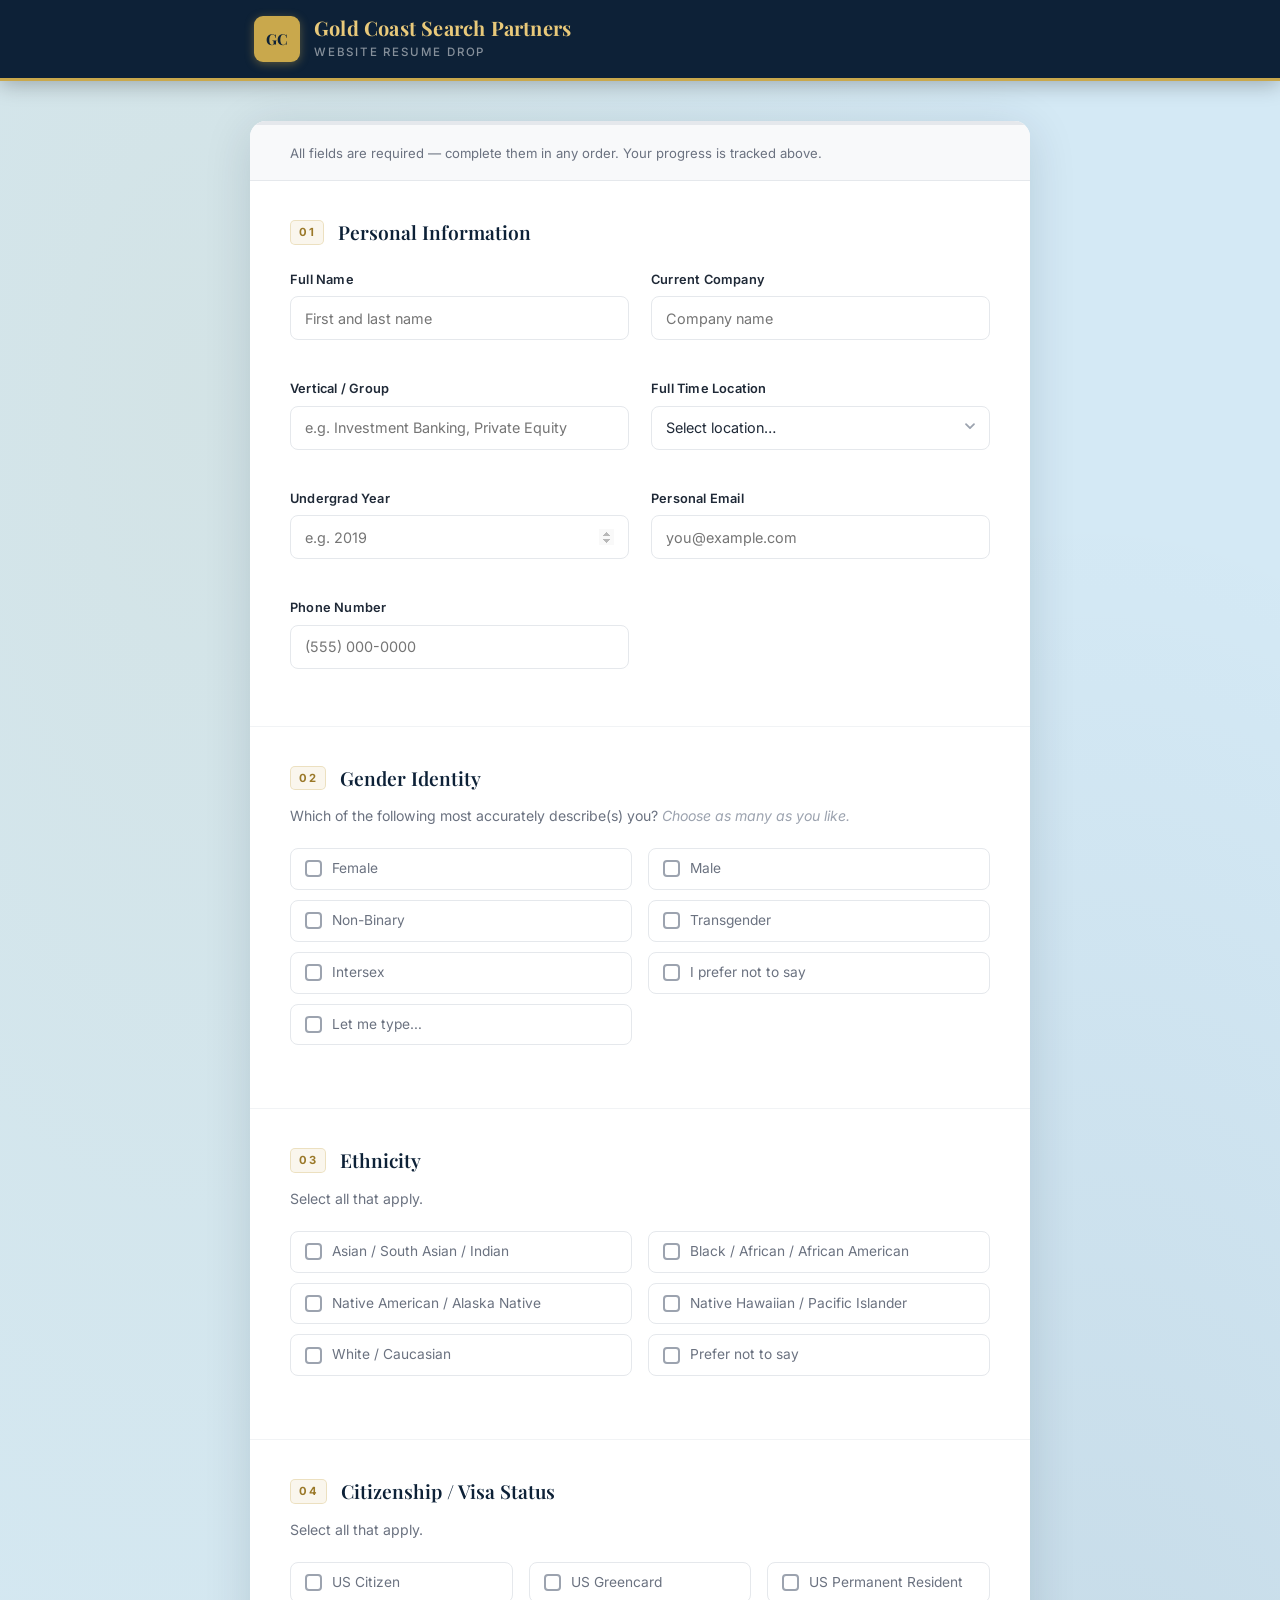
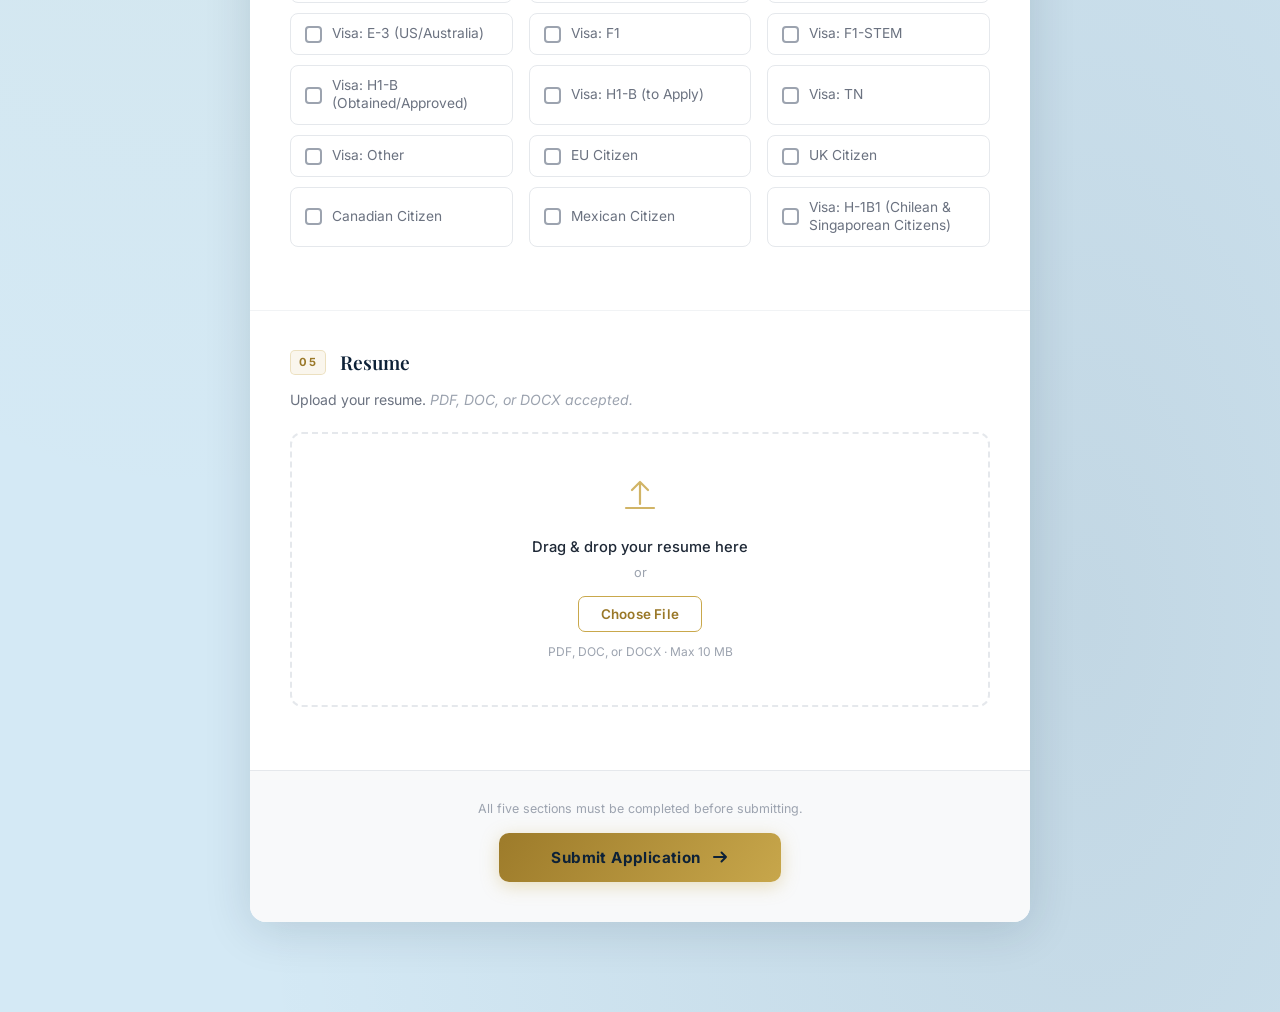
<file: index.html>
<!DOCTYPE html>
<html lang="en">
<head>
    <meta charset="UTF-8">
    <meta name="viewport" content="width=device-width, initial-scale=1.0">
    <title>Gold Coast Search Partners — Resume Drop</title>
    <link rel="preconnect" href="https://fonts.googleapis.com">
    <link rel="preconnect" href="https://fonts.gstatic.com" crossorigin>
    <link href="https://fonts.googleapis.com/css2?family=Inter:wght@300;400;500;600;700&family=Playfair+Display:wght@600;700&display=swap" rel="stylesheet">
    <link rel="stylesheet" href="style.css">
</head>
<body>

<header class="site-header">
    <div class="header-inner">
        <div class="header-brand">
            <div class="brand-mark">GC</div>
            <div class="brand-text">
                <h1 class="company-name">Gold Coast Search Partners</h1>
                <span class="form-subtitle">Website Resume Drop</span>
            </div>
        </div>
    </div>
</header>

<main class="page-content">
    <div class="form-wrapper">

        <div class="completion-bar">
            <div class="completion-fill" id="completion-fill"></div>
        </div>

        <div class="form-intro">
            <p>All fields are required — complete them in any order. Your progress is tracked above.</p>
        </div>

        <form id="resume-form" novalidate>

            <!-- 01 PERSONAL INFORMATION -->
            <section class="form-section" id="section-personal">
                <div class="section-label">
                    <span class="section-num">01</span>
                    <h2 class="section-title">Personal Information</h2>
                </div>
                <div class="fields-grid two-col">
                    <div class="field-wrap">
                        <label for="fullName">Full Name</label>
                        <input type="text" id="fullName" name="fullName" placeholder="First and last name" autocomplete="name">
                        <span class="err-msg"></span>
                    </div>
                    <div class="field-wrap">
                        <label for="currentCompany">Current Company</label>
                        <input type="text" id="currentCompany" name="currentCompany" placeholder="Company name" autocomplete="organization">
                        <span class="err-msg"></span>
                    </div>
                    <div class="field-wrap">
                        <label for="vertical">Vertical / Group</label>
                        <input type="text" id="vertical" name="vertical" placeholder="e.g. Investment Banking, Private Equity">
                        <span class="err-msg"></span>
                    </div>
                    <div class="field-wrap">
                        <label for="location">Full Time Location</label>
                        <!-- TODO: Replace options below with values from "Website Resume Drop Dropdown Location" image in the Helpful folder -->
                        <div class="select-wrap">
                            <select id="location" name="location">
                                <option value="" disabled selected>Select location…</option>
                                <optgroup label="United States">
                                    <option>Atlanta, GA</option>
                                    <option>Austin, TX</option>
                                    <option>Boston, MA</option>
                                    <option>Charlotte, NC</option>
                                    <option>Chicago, IL</option>
                                    <option>Dallas, TX</option>
                                    <option>Denver, CO</option>
                                    <option>Houston, TX</option>
                                    <option>Los Angeles, CA</option>
                                    <option>Miami, FL</option>
                                    <option>Minneapolis, MN</option>
                                    <option>Nashville, TN</option>
                                    <option>New York, NY</option>
                                    <option>Philadelphia, PA</option>
                                    <option>San Francisco, CA</option>
                                    <option>Seattle, WA</option>
                                    <option>Washington, D.C.</option>
                                </optgroup>
                                <optgroup label="International">
                                    <option>Dubai, UAE</option>
                                    <option>Frankfurt, Germany</option>
                                    <option>Hong Kong</option>
                                    <option>London, UK</option>
                                    <option>Paris, France</option>
                                    <option>Singapore</option>
                                    <option>Sydney, Australia</option>
                                    <option>Tokyo, Japan</option>
                                    <option>Toronto, Canada</option>
                                    <option>Zurich, Switzerland</option>
                                </optgroup>
                                <optgroup label="Other">
                                    <option>Other (not listed)</option>
                                </optgroup>
                            </select>
                            <span class="select-arrow" aria-hidden="true">
                                <svg width="14" height="14" viewBox="0 0 14 14" fill="none">
                                    <path d="M3 5l4 4 4-4" stroke="currentColor" stroke-width="1.8" stroke-linecap="round" stroke-linejoin="round"/>
                                </svg>
                            </span>
                        </div>
                        <span class="err-msg" id="location-err"></span>
                    </div>
                    <div class="field-wrap">
                        <label for="undergradYear">Undergrad Year</label>
                        <input type="number" id="undergradYear" name="undergradYear" placeholder="e.g. 2019" min="1970" max="2030">
                        <span class="err-msg"></span>
                    </div>
                    <div class="field-wrap">
                        <label for="email">Personal Email</label>
                        <input type="email" id="email" name="email" placeholder="you@example.com" autocomplete="email">
                        <span class="err-msg"></span>
                    </div>
                    <div class="field-wrap">
                        <label for="phone">Phone Number</label>
                        <input type="tel" id="phone" name="phone" placeholder="(555) 000-0000" autocomplete="tel">
                        <span class="err-msg"></span>
                    </div>
                </div>
            </section>

            <!-- 02 GENDER IDENTITY -->
            <section class="form-section" id="section-gender">
                <div class="section-label">
                    <span class="section-num">02</span>
                    <h2 class="section-title">Gender Identity</h2>
                </div>
                <p class="section-question">Which of the following most accurately describe(s) you? <em>Choose as many as you like.</em></p>
                <div class="checkbox-grid two-col">
                    <label class="cb-item">
                        <input type="checkbox" name="gender" value="Female">
                        <span class="cb-box"></span>
                        <span class="cb-text">Female</span>
                    </label>
                    <label class="cb-item">
                        <input type="checkbox" name="gender" value="Male">
                        <span class="cb-box"></span>
                        <span class="cb-text">Male</span>
                    </label>
                    <label class="cb-item">
                        <input type="checkbox" name="gender" value="Non-Binary">
                        <span class="cb-box"></span>
                        <span class="cb-text">Non-Binary</span>
                    </label>
                    <label class="cb-item">
                        <input type="checkbox" name="gender" value="Transgender">
                        <span class="cb-box"></span>
                        <span class="cb-text">Transgender</span>
                    </label>
                    <label class="cb-item">
                        <input type="checkbox" name="gender" value="Intersex">
                        <span class="cb-box"></span>
                        <span class="cb-text">Intersex</span>
                    </label>
                    <label class="cb-item">
                        <input type="checkbox" name="gender" value="I prefer not to say">
                        <span class="cb-box"></span>
                        <span class="cb-text">I prefer not to say</span>
                    </label>
                    <label class="cb-item">
                        <input type="checkbox" name="gender" value="Let me type" id="gender-let-me-type">
                        <span class="cb-box"></span>
                        <span class="cb-text">Let me type&hellip;</span>
                    </label>
                </div>
                <div class="custom-type-wrap" id="gender-custom-wrap">
                    <input type="text" id="genderCustom" placeholder="Please describe yourself…">
                    <span class="err-msg" id="genderCustom-err"></span>
                </div>
                <span class="err-msg section-err" id="gender-err"></span>
            </section>

            <!-- 03 ETHNICITY -->
            <section class="form-section" id="section-ethnicity">
                <div class="section-label">
                    <span class="section-num">03</span>
                    <h2 class="section-title">Ethnicity</h2>
                </div>
                <p class="section-question">Select all that apply.</p>
                <div class="checkbox-grid two-col">
                    <label class="cb-item">
                        <input type="checkbox" name="ethnicity" value="Asian/South Asian/Indian">
                        <span class="cb-box"></span>
                        <span class="cb-text">Asian / South Asian / Indian</span>
                    </label>
                    <label class="cb-item">
                        <input type="checkbox" name="ethnicity" value="Black/African/African American">
                        <span class="cb-box"></span>
                        <span class="cb-text">Black / African / African American</span>
                    </label>
                    <label class="cb-item">
                        <input type="checkbox" name="ethnicity" value="Native American/Alaska Native">
                        <span class="cb-box"></span>
                        <span class="cb-text">Native American / Alaska Native</span>
                    </label>
                    <label class="cb-item">
                        <input type="checkbox" name="ethnicity" value="Native Hawaiian/Pacific Islander">
                        <span class="cb-box"></span>
                        <span class="cb-text">Native Hawaiian / Pacific Islander</span>
                    </label>
                    <label class="cb-item">
                        <input type="checkbox" name="ethnicity" value="White/Caucasian">
                        <span class="cb-box"></span>
                        <span class="cb-text">White / Caucasian</span>
                    </label>
                    <label class="cb-item">
                        <input type="checkbox" name="ethnicity" value="Prefer not to say">
                        <span class="cb-box"></span>
                        <span class="cb-text">Prefer not to say</span>
                    </label>
                </div>
                <span class="err-msg section-err" id="ethnicity-err"></span>
            </section>

            <!-- 04 CITIZENSHIP -->
            <section class="form-section" id="section-citizenship">
                <div class="section-label">
                    <span class="section-num">04</span>
                    <h2 class="section-title">Citizenship / Visa Status</h2>
                </div>
                <p class="section-question">Select all that apply.</p>
                <div class="checkbox-grid three-col">
                    <label class="cb-item">
                        <input type="checkbox" name="citizenship" value="US Citizen">
                        <span class="cb-box"></span>
                        <span class="cb-text">US Citizen</span>
                    </label>
                    <label class="cb-item">
                        <input type="checkbox" name="citizenship" value="US Greencard">
                        <span class="cb-box"></span>
                        <span class="cb-text">US Greencard</span>
                    </label>
                    <label class="cb-item">
                        <input type="checkbox" name="citizenship" value="US Permanent Resident">
                        <span class="cb-box"></span>
                        <span class="cb-text">US Permanent Resident</span>
                    </label>
                    <label class="cb-item">
                        <input type="checkbox" name="citizenship" value="Visa: E-3 (US/Australia)">
                        <span class="cb-box"></span>
                        <span class="cb-text">Visa: E-3 (US/Australia)</span>
                    </label>
                    <label class="cb-item">
                        <input type="checkbox" name="citizenship" value="Visa: F1">
                        <span class="cb-box"></span>
                        <span class="cb-text">Visa: F1</span>
                    </label>
                    <label class="cb-item">
                        <input type="checkbox" name="citizenship" value="Visa: F1-STEM">
                        <span class="cb-box"></span>
                        <span class="cb-text">Visa: F1-STEM</span>
                    </label>
                    <label class="cb-item">
                        <input type="checkbox" name="citizenship" value="Visa: H1-B (Obtained/Approved)">
                        <span class="cb-box"></span>
                        <span class="cb-text">Visa: H1-B (Obtained/Approved)</span>
                    </label>
                    <label class="cb-item">
                        <input type="checkbox" name="citizenship" value="Visa: H1-B (to Apply)">
                        <span class="cb-box"></span>
                        <span class="cb-text">Visa: H1-B (to Apply)</span>
                    </label>
                    <label class="cb-item">
                        <input type="checkbox" name="citizenship" value="Visa: TN">
                        <span class="cb-box"></span>
                        <span class="cb-text">Visa: TN</span>
                    </label>
                    <label class="cb-item">
                        <input type="checkbox" name="citizenship" value="Visa: Other">
                        <span class="cb-box"></span>
                        <span class="cb-text">Visa: Other</span>
                    </label>
                    <label class="cb-item">
                        <input type="checkbox" name="citizenship" value="EU Citizen">
                        <span class="cb-box"></span>
                        <span class="cb-text">EU Citizen</span>
                    </label>
                    <label class="cb-item">
                        <input type="checkbox" name="citizenship" value="UK Citizen">
                        <span class="cb-box"></span>
                        <span class="cb-text">UK Citizen</span>
                    </label>
                    <label class="cb-item">
                        <input type="checkbox" name="citizenship" value="Canadian Citizen">
                        <span class="cb-box"></span>
                        <span class="cb-text">Canadian Citizen</span>
                    </label>
                    <label class="cb-item">
                        <input type="checkbox" name="citizenship" value="Mexican Citizen">
                        <span class="cb-box"></span>
                        <span class="cb-text">Mexican Citizen</span>
                    </label>
                    <label class="cb-item">
                        <input type="checkbox" name="citizenship" value="Visa: H-1B1 (Chilean & Singaporean Citizens)">
                        <span class="cb-box"></span>
                        <span class="cb-text">Visa: H-1B1 (Chilean &amp; Singaporean Citizens)</span>
                    </label>
                </div>
                <span class="err-msg section-err" id="citizenship-err"></span>
            </section>

            <!-- 05 RESUME UPLOAD -->
            <section class="form-section" id="section-resume">
                <div class="section-label">
                    <span class="section-num">05</span>
                    <h2 class="section-title">Resume</h2>
                </div>
                <p class="section-question">Upload your resume. <em>PDF, DOC, or DOCX accepted.</em></p>
                <div class="upload-zone" id="upload-zone">
                    <input type="file" id="resumeFile" name="resumeFile" accept=".pdf,.doc,.docx">
                    <div class="upload-icon">
                        <svg width="36" height="36" viewBox="0 0 36 36" fill="none" aria-hidden="true">
                            <path d="M18 4v22M18 4L10 12M18 4l8 8" stroke="currentColor" stroke-width="2.2" stroke-linecap="round" stroke-linejoin="round"/>
                            <path d="M4 30h28" stroke="currentColor" stroke-width="2.2" stroke-linecap="round"/>
                        </svg>
                    </div>
                    <p class="upload-primary">Drag &amp; drop your resume here</p>
                    <p class="upload-or">or</p>
                    <button type="button" class="choose-file-btn" id="choose-file-btn">Choose File</button>
                    <p class="upload-hint">PDF, DOC, or DOCX &middot; Max 10 MB</p>
                    <div class="file-chosen" id="file-chosen"></div>
                </div>
                <span class="err-msg section-err" id="resume-err"></span>
            </section>

            <!-- SUBMIT -->
            <div class="form-footer">
                <p class="required-note">All five sections must be completed before submitting.</p>
                <button type="submit" class="submit-btn" id="submit-btn">
                    <span>Submit Application</span>
                    <svg width="18" height="18" viewBox="0 0 18 18" fill="none" aria-hidden="true">
                        <path d="M3 9h12M15 9l-4.5-4.5M15 9l-4.5 4.5" stroke="currentColor" stroke-width="2" stroke-linecap="round" stroke-linejoin="round"/>
                    </svg>
                </button>
            </div>

        </form>


    </div>
</main>

<script src="submission-utils.js"></script>
<script src="main.js"></script>
</body>
</html>
</file>
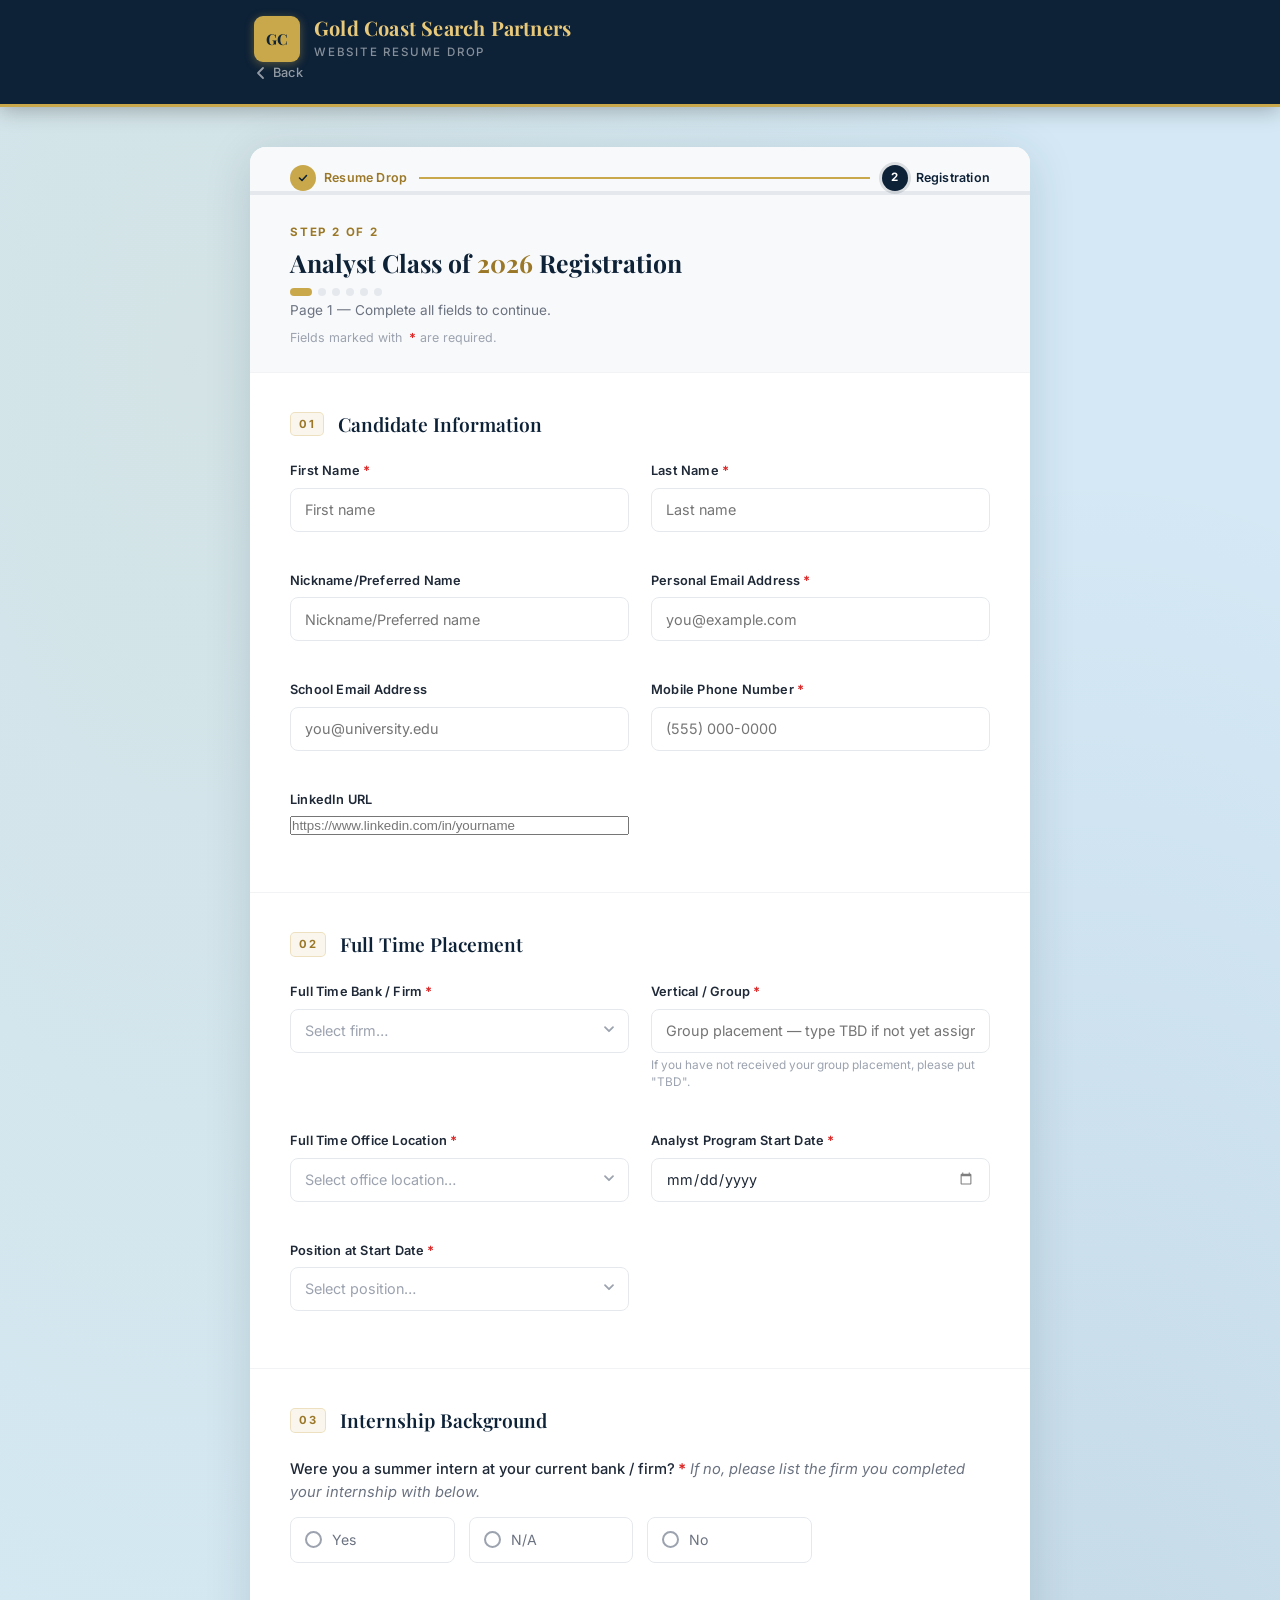
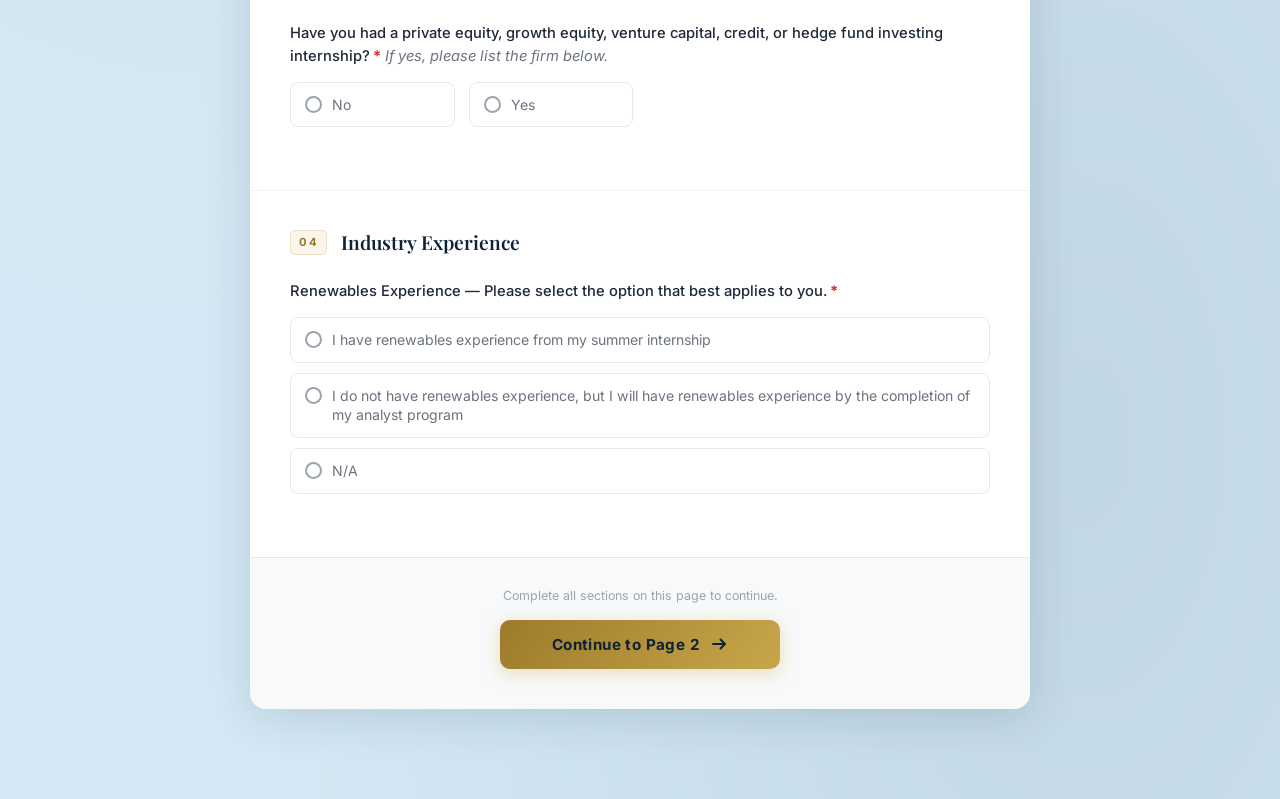
<file: registration-2026.html>
<!DOCTYPE html>
<html lang="en">
<head>
    <meta charset="UTF-8">
    <meta name="viewport" content="width=device-width, initial-scale=1.0">
    <title>Analyst Class of 2026 Registration — Gold Coast Search Partners</title>
    <link rel="preconnect" href="https://fonts.googleapis.com">
    <link rel="preconnect" href="https://fonts.gstatic.com" crossorigin>
    <link href="https://fonts.googleapis.com/css2?family=Inter:wght@300;400;500;600;700&family=Playfair+Display:wght@600;700&display=swap" rel="stylesheet">
    <link rel="stylesheet" href="style.css">
    <link rel="stylesheet" href="registration.css">
    <link rel="stylesheet" href="registration-2026.css">
</head>
<body>

<header class="site-header">
    <div class="header-inner">
        <div class="header-brand">
            <div class="brand-mark">GC</div>
            <div class="brand-text">
                <h1 class="company-name">Gold Coast Search Partners</h1>
                <span class="form-subtitle">Website Resume Drop</span>
            </div>
        </div>
        <a href="index.html" class="back-link">
            <svg width="14" height="14" viewBox="0 0 14 14" fill="none" aria-hidden="true">
                <path d="M9 2L4 7l5 5" stroke="currentColor" stroke-width="1.8" stroke-linecap="round" stroke-linejoin="round"/>
            </svg>
            Back
        </a>
    </div>
</header>

<main class="page-content">
    <div class="form-wrapper">

        <!-- Step tracker -->
        <div class="step-track">
            <div class="step done">
                <span class="step-dot">
                    <svg width="12" height="12" viewBox="0 0 12 12" fill="none" aria-hidden="true">
                        <path d="M2.5 6l2.5 2.5 4.5-5" stroke="currentColor" stroke-width="1.6" stroke-linecap="round" stroke-linejoin="round"/>
                    </svg>
                </span>
                <span class="step-label">Resume Drop</span>
            </div>
            <div class="step-connector"></div>
            <div class="step active">
                <span class="step-dot">2</span>
                <span class="step-label">Registration</span>
            </div>
        </div>

        <!-- Completion bar -->
        <div class="completion-bar">
            <div class="completion-fill" id="completion-fill"></div>
        </div>

        <!-- Title block -->
        <div class="reg-title-block">
            <p class="reg-eyebrow">Step 2 of 2</p>
            <h2 class="reg-title">Analyst Class of <span id="class-year">2026</span> Registration</h2>
            <div class="page-indicator">
                <span class="page-pip active" id="pip-1"></span>
                <span class="page-pip" id="pip-2"></span>
                <span class="page-pip" id="pip-3"></span>
                <span class="page-pip" id="pip-4"></span>
                <span class="page-pip" id="pip-5"></span>
                <span class="page-pip" id="pip-6"></span>
            </div>
            <p class="reg-subtitle" id="page-subtitle">Page 1 — Complete all fields to continue.</p>
            <p class="required-legend">Fields marked with <span class="required-mark">*</span> are required.</p>
        </div>

        <!-- ═══════════════════════════════════════════════════════════ PAGE 1 -->
        <div id="page-1" class="form-page">

            <!-- 01 CANDIDATE INFORMATION -->
            <section class="form-section" id="s-contact">
                <div class="section-label">
                    <span class="section-num">01</span>
                    <h2 class="section-title">Candidate Information</h2>
                </div>
                <div class="fields-grid two-col">
                    <div class="field-wrap">
                        <label for="firstName">First Name<span class="required-mark">*</span></label>
                        <input type="text" id="firstName" name="firstName" placeholder="First name" autocomplete="given-name" required>
                        <span class="err-msg"></span>
                    </div>
                    <div class="field-wrap">
                        <label for="lastName">Last Name<span class="required-mark">*</span></label>
                        <input type="text" id="lastName" name="lastName" placeholder="Last name" autocomplete="family-name" required>
                        <span class="err-msg"></span>
                    </div>
                    <div class="field-wrap">
                        <label for="nickname">Nickname/Preferred Name</label>
                        <input type="text" id="nickname" name="nickname" placeholder="Nickname/Preferred name" autocomplete="nickname">
                        <span class="err-msg"></span>
                    </div>
                    <div class="field-wrap">
                        <label for="regEmail">Personal Email Address<span class="required-mark">*</span></label>
                        <input type="email" id="regEmail" name="regEmail" placeholder="you@example.com" autocomplete="email" required>
                        <span class="err-msg"></span>
                    </div>
                    <div class="field-wrap">
                        <label for="schoolEmail">School Email Address</label>
                        <input type="email" id="schoolEmail" name="schoolEmail" placeholder="you@university.edu" autocomplete="email">
                        <span class="err-msg"></span>
                    </div>
                    <div class="field-wrap">
                        <label for="regPhone">Mobile Phone Number<span class="required-mark">*</span></label>
                        <input type="tel" id="regPhone" name="regPhone" placeholder="(555) 000-0000" autocomplete="tel" required>
                        <span class="err-msg"></span>
                    </div>
                    <div class="field-wrap">
                        <label for="linkedinUrl">LinkedIn URL</label>
                        <input type="url" id="linkedinUrl" name="linkedinUrl" placeholder="https://www.linkedin.com/in/yourname" autocomplete="url">
                        <span class="err-msg"></span>
                    </div>
                </div>
            </section>

            <!-- 02 FULL TIME PLACEMENT -->
            <section class="form-section" id="s-placement">
                <div class="section-label">
                    <span class="section-num">02</span>
                    <h2 class="section-title">Full Time Placement</h2>
                </div>
                <div class="fields-grid two-col">

                    <!-- Bank / Firm dropdown -->
                    <!-- TODO: Replace option list below with values from "Firm Drop Down Choices" images I–IV -->
                    <div class="field-wrap">
                        <label for="firmName">Full Time Bank / Firm<span class="required-mark">*</span></label>
                        <div class="select-wrap">
                            <select id="firmName" name="firmName" required>
                                <option value="" disabled selected>Select firm…</option>
                                <optgroup label="Bulge Bracket">
                                    <option>Bank of America Securities</option>
                                    <option>Barclays</option>
                                    <option>BNP Paribas</option>
                                    <option>Citigroup</option>
                                    <option>Deutsche Bank</option>
                                    <option>Goldman Sachs</option>
                                    <option>HSBC</option>
                                    <option>J.P. Morgan</option>
                                    <option>Morgan Stanley</option>
                                    <option>UBS</option>
                                    <option>Wells Fargo Securities</option>
                                </optgroup>
                                <optgroup label="Elite Boutique">
                                    <option>Centerview Partners</option>
                                    <option>Ducera Partners</option>
                                    <option>Evercore</option>
                                    <option>Lazard</option>
                                    <option>LionTree Advisors</option>
                                    <option>Moelis &amp; Company</option>
                                    <option>Perella Weinberg Partners</option>
                                    <option>PJT Partners</option>
                                    <option>Qatalyst Partners</option>
                                    <option>Rothschild &amp; Co.</option>
                                </optgroup>
                                <optgroup label="Middle Market &amp; Regional">
                                    <option>Baird</option>
                                    <option>BMO Capital Markets</option>
                                    <option>Canaccord Genuity</option>
                                    <option>Citizens Capital Markets</option>
                                    <option>Cowen</option>
                                    <option>D.A. Davidson</option>
                                    <option>Fifth Third Securities</option>
                                    <option>Greenhill &amp; Co.</option>
                                    <option>Guggenheim Partners</option>
                                    <option>Harris Williams</option>
                                    <option>Houlihan Lokey</option>
                                    <option>Imperial Capital</option>
                                    <option>Jefferies</option>
                                    <option>KeyBanc Capital Markets</option>
                                    <option>Lincoln International</option>
                                    <option>Mizuho</option>
                                    <option>Needham &amp; Company</option>
                                    <option>Nomura</option>
                                    <option>Oppenheimer &amp; Co.</option>
                                    <option>Piper Sandler</option>
                                    <option>Raymond James</option>
                                    <option>RBC Capital Markets</option>
                                    <option>Santander</option>
                                    <option>Scotiabank</option>
                                    <option>Solomon Partners</option>
                                    <option>Stephens Inc.</option>
                                    <option>Stifel</option>
                                    <option>TD Securities</option>
                                    <option>Truist Securities</option>
                                    <option>William Blair</option>
                                </optgroup>
                                <optgroup label="Other">
                                    <option>Other (not listed)</option>
                                </optgroup>
                            </select>
                            <span class="select-arrow" aria-hidden="true">
                                <svg width="14" height="14" viewBox="0 0 14 14" fill="none">
                                    <path d="M3 5l4 4 4-4" stroke="currentColor" stroke-width="1.8" stroke-linecap="round" stroke-linejoin="round"/>
                                </svg>
                            </span>
                        </div>
                        <span class="err-msg" id="firmName-err"></span>
                        <div class="reveal-wrap" id="firmName-reveal">
                            <label for="firmNameOther" class="reveal-label">If you selected Other, enter your firm here</label>
                            <input type="text" id="firmNameOther" name="firmNameOther" placeholder="Firm name…">
                            <span class="err-msg" id="firmNameOther-err"></span>
                        </div>
                    </div>

                    <!-- Vertical / Group -->
                    <div class="field-wrap">
                        <label for="vertical2026">Vertical / Group<span class="required-mark">*</span></label>
                        <input type="text" id="vertical2026" name="vertical2026"
                            placeholder="Group placement — type TBD if not yet assigned" required>
                        <span class="field-hint">If you have not received your group placement, please put "TBD".</span>
                        <span class="err-msg"></span>
                    </div>

                    <!-- Full Time Office Location -->
                    <!-- TODO: Replace option list below with values from "Full Time Office Location Dropdown" image -->
                    <div class="field-wrap">
                        <label for="officeLocation">Full Time Office Location<span class="required-mark">*</span></label>
                        <div class="select-wrap">
                            <select id="officeLocation" name="officeLocation" required>
                                <option value="" disabled selected>Select office location…</option>
                                <optgroup label="United States">
                                    <option>Atlanta, GA</option>
                                    <option>Austin, TX</option>
                                    <option>Boston, MA</option>
                                    <option>Charlotte, NC</option>
                                    <option>Chicago, IL</option>
                                    <option>Dallas, TX</option>
                                    <option>Denver, CO</option>
                                    <option>Houston, TX</option>
                                    <option>Los Angeles, CA</option>
                                    <option>Miami, FL</option>
                                    <option>Minneapolis, MN</option>
                                    <option>Nashville, TN</option>
                                    <option>New York, NY</option>
                                    <option>Philadelphia, PA</option>
                                    <option>San Francisco, CA</option>
                                    <option>Seattle, WA</option>
                                    <option>Washington, D.C.</option>
                                </optgroup>
                                <optgroup label="International">
                                    <option>Dubai, UAE</option>
                                    <option>Frankfurt, Germany</option>
                                    <option>Hong Kong</option>
                                    <option>London, UK</option>
                                    <option>Paris, France</option>
                                    <option>Singapore</option>
                                    <option>Sydney, Australia</option>
                                    <option>Tokyo, Japan</option>
                                    <option>Toronto, Canada</option>
                                    <option>Zurich, Switzerland</option>
                                </optgroup>
                                <optgroup label="Other">
                                    <option>Other (not listed)</option>
                                </optgroup>
                            </select>
                            <span class="select-arrow" aria-hidden="true">
                                <svg width="14" height="14" viewBox="0 0 14 14" fill="none">
                                    <path d="M3 5l4 4 4-4" stroke="currentColor" stroke-width="1.8" stroke-linecap="round" stroke-linejoin="round"/>
                                </svg>
                            </span>
                        </div>
                        <span class="err-msg" id="officeLocation-err"></span>
                        <div class="reveal-wrap" id="officeLocation-reveal">
                            <label for="officeLocationOther" class="reveal-label">If you selected Other, enter your office location here</label>
                            <input type="text" id="officeLocationOther" name="officeLocationOther" placeholder="Office location…">
                            <span class="err-msg" id="officeLocationOther-err"></span>
                        </div>
                    </div>

                    <!-- Start Date -->
                    <div class="field-wrap">
                        <label for="startDate">Analyst Program Start Date<span class="required-mark">*</span></label>
                        <input type="date" id="startDate" name="startDate" required>
                        <span class="err-msg"></span>
                    </div>

                    <!-- Position -->
                    <div class="field-wrap">
                        <label for="position">Position at Start Date<span class="required-mark">*</span></label>
                        <div class="select-wrap">
                            <select id="position" name="position" required>
                                <option value="" disabled selected>Select position…</option>
                                <option>Analyst</option>
                                <option>Associate</option>
                                <option>Intern</option>
                            </select>
                            <span class="select-arrow" aria-hidden="true">
                                <svg width="14" height="14" viewBox="0 0 14 14" fill="none">
                                    <path d="M3 5l4 4 4-4" stroke="currentColor" stroke-width="1.8" stroke-linecap="round" stroke-linejoin="round"/>
                                </svg>
                            </span>
                        </div>
                        <span class="err-msg" id="position-err"></span>
                    </div>

                </div>
            </section>

            <!-- 03 INTERNSHIP BACKGROUND -->
            <section class="form-section" id="s-internship">
                <div class="section-label">
                    <span class="section-num">03</span>
                    <h2 class="section-title">Internship Background</h2>
                </div>

                <!-- Q: Summer intern -->
                <div class="question-block" id="qb-summer">
                    <p class="question-text">Were you a summer intern at your current bank / firm?<span class="required-mark">*</span>
                        <em>If no, please list the firm you completed your internship with below.</em>
                    </p>
                    <div class="radio-group" id="rg-summer">
                        <label class="radio-item">
                            <input type="radio" name="summerIntern" value="Yes" required>
                            <span class="radio-dot"></span>
                            <span class="radio-text">Yes</span>
                        </label>
                        <label class="radio-item">
                            <input type="radio" name="summerIntern" value="N/A">
                            <span class="radio-dot"></span>
                            <span class="radio-text">N/A</span>
                        </label>
                        <label class="radio-item">
                            <input type="radio" name="summerIntern" value="No">
                            <span class="radio-dot"></span>
                            <span class="radio-text">No</span>
                        </label>
                    </div>
                    <div class="reveal-wrap" id="summer-reveal">
                        <input type="text" id="summerFirm" placeholder="Firm where you completed your internship…">
                        <span class="err-msg" id="summerFirm-err"></span>
                    </div>
                    <span class="err-msg section-err" id="summerIntern-err"></span>
                </div>

                <!-- Q: PE / GE / VC / credit / HF internship -->
                <div class="question-block" id="qb-investing">
                    <p class="question-text">Have you had a private equity, growth equity, venture capital, credit, or hedge fund investing internship?<span class="required-mark">*</span>
                        <em>If yes, please list the firm below.</em>
                    </p>
                    <div class="radio-group" id="rg-investing">
                        <label class="radio-item">
                            <input type="radio" name="investingIntern" value="No" required>
                            <span class="radio-dot"></span>
                            <span class="radio-text">No</span>
                        </label>
                        <label class="radio-item">
                            <input type="radio" name="investingIntern" value="Yes">
                            <span class="radio-dot"></span>
                            <span class="radio-text">Yes</span>
                        </label>
                    </div>
                    <div class="reveal-wrap" id="investing-reveal">
                        <input type="text" id="investingFirm" placeholder="Firm name…">
                        <span class="err-msg" id="investingFirm-err"></span>
                    </div>
                    <span class="err-msg section-err" id="investingIntern-err"></span>
                </div>

            </section>

            <!-- 04 INDUSTRY EXPERIENCE -->
            <section class="form-section" id="s-renewables">
                <div class="section-label">
                    <span class="section-num">04</span>
                    <h2 class="section-title">Industry Experience</h2>
                </div>

                <div class="question-block">
                    <p class="question-text">Renewables Experience — Please select the option that best applies to you.<span class="required-mark">*</span></p>
                    <div class="radio-group stacked" id="rg-renewables">
                        <label class="radio-item wide">
                            <input type="radio" name="renewables" value="I have renewables experience from my summer internship" required>
                            <span class="radio-dot"></span>
                            <span class="radio-text">I have renewables experience from my summer internship</span>
                        </label>
                        <label class="radio-item wide">
                            <input type="radio" name="renewables" value="I do not have renewables experience, but I will have renewables experience by the completion of my analyst program">
                            <span class="radio-dot"></span>
                            <span class="radio-text">I do not have renewables experience, but I will have renewables experience by the completion of my analyst program</span>
                        </label>
                        <label class="radio-item wide">
                            <input type="radio" name="renewables" value="N/A">
                            <span class="radio-dot"></span>
                            <span class="radio-text">N/A</span>
                        </label>
                    </div>
                    <span class="err-msg section-err" id="renewables-err"></span>
                </div>

            </section>

            <!-- PAGE 1 FOOTER — NEXT -->
            <div class="form-footer">
                <p class="required-note">Complete all sections on this page to continue.</p>
                <button type="button" class="submit-btn" id="next-btn">
                    <span>Continue to Page 2</span>
                    <svg width="18" height="18" viewBox="0 0 18 18" fill="none" aria-hidden="true">
                        <path d="M3 9h12M15 9l-4.5-4.5M15 9l-4.5 4.5" stroke="currentColor" stroke-width="2" stroke-linecap="round" stroke-linejoin="round"/>
                    </svg>
                </button>
            </div>

        </div>
        <!-- END PAGE 1 -->

        <!-- ═══════════════════════════════════════════════════════════ PAGE 2 -->
        <div id="page-2" class="form-page">

            <!-- 01 EDUCATION -->
            <section class="form-section" id="s-education">
                <div class="section-label">
                    <span class="section-num">01</span>
                    <h2 class="section-title">Education</h2>
                </div>

                <!-- Degree(s) -->
                <div class="question-block" id="qb-degree">
                    <p class="question-text">Degree(s)<span class="required-mark">*</span></p>
                    <div class="checkbox-grid two-col" id="cg-degree">
                        <label class="cb-item">
                            <input type="checkbox" name="degree" value="Bachelors">
                            <span class="cb-box"></span>
                            <span class="cb-text">Bachelors</span>
                        </label>
                        <label class="cb-item">
                            <input type="checkbox" name="degree" value="Masters">
                            <span class="cb-box"></span>
                            <span class="cb-text">Masters</span>
                        </label>
                    </div>
                    <span class="err-msg section-err" id="degree-err"></span>
                </div>

                <!-- Undergrad Year -->
                <div class="question-block" id="qb-undergradYear">
                    <label for="undergradYear" class="question-text">Undergrad Year<span class="required-mark">*</span></label>
                    <div class="select-wrap narrow">
                        <select id="undergradYear" name="undergradYear" required>
                            <option value="" disabled selected>Select year…</option>
                            <option>2028</option>
                            <option>2027</option>
                            <option>2026</option>
                            <option>2025</option>
                            <option>2024</option>
                            <option>2023</option>
                            <option>2022</option>
                            <option>2021</option>
                            <option>2020</option>
                            <option>2019</option>
                            <option>2018</option>
                            <option>2017</option>
                            <option>2016</option>
                            <option>2015</option>
                            <option>2014</option>
                            <option>2013</option>
                            <option>2012</option>
                            <option>2011</option>
                            <option>2010</option>
                            <option>2009</option>
                            <option>2008</option>
                            <option>2007</option>
                            <option>2006</option>
                            <option>2005</option>
                            <option>2004</option>
                            <option>2003</option>
                            <option>2002</option>
                            <option>2001</option>
                            <option>2000</option>
                            <option>1999</option>
                            <option>1998</option>
                            <option>1997</option>
                            <option>1996</option>
                            <option>1995</option>
                            <option>1994</option>
                            <option>1993</option>
                            <option>1992</option>
                            <option>1991</option>
                            <option>1990</option>
                            <option>1989</option>
                            <option>1988</option>
                            <option>1987</option>
                            <option>1986</option>
                            <option>1985</option>
                            <option>1984</option>
                            <option>1983</option>
                            <option>1982</option>
                            <option>1981</option>
                            <option>1980</option>
                            <option>1979</option>
                            <option>1978</option>
                            <option>1977</option>
                            <option>1976</option>
                            <option>1975</option>
                            <option>1974</option>
                            <option>1973</option>
                            <option>1972</option>
                            <option>1971</option>
                            <option>1970</option>
                        </select>
                        <span class="select-arrow" aria-hidden="true">
                            <svg width="14" height="14" viewBox="0 0 14 14" fill="none">
                                <path d="M3 5l4 4 4-4" stroke="currentColor" stroke-width="1.8" stroke-linecap="round" stroke-linejoin="round"/>
                            </svg>
                        </span>
                    </div>
                    <span class="err-msg" id="undergradYear-err"></span>
                </div>

                <!-- Expected Graduation Term -->
                <div class="question-block" id="qb-gradTerm">
                    <p class="question-text">What is your expected graduation term? Please select which best applies to you:<span class="required-mark">*</span></p>
                    <div class="radio-group stacked" id="rg-gradTerm">
                        <label class="radio-item wide">
                            <input type="radio" name="gradTerm" value="Spring (May/June 2026)" required>
                            <span class="radio-dot"></span>
                            <span class="radio-text">Spring (May/June 2026)</span>
                        </label>
                        <label class="radio-item wide">
                            <input type="radio" name="gradTerm" value="Fall/Winter (Dec 2025/Jan 2026)">
                            <span class="radio-dot"></span>
                            <span class="radio-text">Fall/Winter (Dec 2025/Jan 2026)</span>
                        </label>
                        <label class="radio-item wide">
                            <input type="radio" name="gradTerm" value="Already graduated">
                            <span class="radio-dot"></span>
                            <span class="radio-text">Already graduated</span>
                        </label>
                        <label class="radio-item wide">
                            <input type="radio" name="gradTerm" value="Deferred Graduation (2027)">
                            <span class="radio-dot"></span>
                            <span class="radio-text">Deferred Graduation (2027)</span>
                        </label>
                        <label class="radio-item wide">
                            <input type="radio" name="gradTerm" value="Other">
                            <span class="radio-dot"></span>
                            <span class="radio-text">Other</span>
                        </label>
                    </div>
                    <div class="reveal-wrap" id="gradTerm-reveal">
                        <input type="text" id="gradTermOther" placeholder="Please specify…">
                        <span class="err-msg" id="gradTermOther-err"></span>
                    </div>
                    <span class="err-msg section-err" id="gradTerm-err"></span>
                </div>

                <!-- Masters Grad Year -->
                <div class="question-block" id="qb-mastersGradYear">
                    <label for="mastersGradYear" class="question-text">Masters Grad Year</label>
                    <div class="select-wrap narrow">
                        <select id="mastersGradYear" name="mastersGradYear">
                            <option value="" disabled selected>Select year…</option>
                            <option>2017</option>
                            <option>2018</option>
                            <option>2019</option>
                            <option>2020</option>
                            <option>2021</option>
                            <option>2022</option>
                            <option>2023</option>
                            <option>2024</option>
                            <option>2025</option>
                            <option>2026</option>
                            <option>2027</option>
                            <option>2028</option>
                        </select>
                        <span class="select-arrow" aria-hidden="true">
                            <svg width="14" height="14" viewBox="0 0 14 14" fill="none">
                                <path d="M3 5l4 4 4-4" stroke="currentColor" stroke-width="1.8" stroke-linecap="round" stroke-linejoin="round"/>
                            </svg>
                        </span>
                    </div>
                    <span class="err-msg" id="mastersGradYear-err"></span>
                </div>

                <!-- Undergraduate Institution -->
                <!-- TODO: Replace option list below with values from "Form Undergrad Institutions Choices" images I–VII -->
                <div class="question-block" id="qb-undergradInstitution">
                    <label for="undergradInstitution" class="question-text">Undergraduate Institution<span class="required-mark">*</span></label>
                    <div class="select-wrap">
                        <select id="undergradInstitution" name="undergradInstitution" required>
                            <option value="" disabled selected>Select institution…</option>
                            <option>Amherst College</option>
                            <option>Arizona State University</option>
                            <option>Baylor University</option>
                            <option>Boston College</option>
                            <option>Boston University</option>
                            <option>Bowdoin College</option>
                            <option>Brigham Young University</option>
                            <option>Brown University</option>
                            <option>California Institute of Technology</option>
                            <option>Carleton College</option>
                            <option>Carnegie Mellon University</option>
                            <option>Case Western Reserve University</option>
                            <option>Claremont McKenna</option>
                            <option>Colgate University</option>
                            <option>Columbia University</option>
                            <option>Cornell University</option>
                            <option>Dartmouth College</option>
                            <option>Davidson College</option>
                            <option>Drexel University</option>
                            <option>Duke University</option>
                            <option>Emory University</option>
                            <option>Florida A&amp;M University</option>
                            <option>Florida State University</option>
                            <option>George Mason University</option>
                            <option>George Washington University</option>
                            <option>Georgetown University</option>
                            <option>Georgia Institute of Technology</option>
                            <option>Harvard University</option>
                            <option>Haverford College</option>
                            <option>Howard University</option>
                            <option>Imperial College London</option>
                            <option>Indiana University</option>
                            <option>Iowa State University</option>
                            <option>Johns Hopkins University</option>
                            <option>London School of Economics and Political Science</option>
                            <option>Massachusetts Institute of Technology</option>
                            <option>McGill University</option>
                            <option>Middlebury College</option>
                            <option>Morehouse College</option>
                            <option>New York University</option>
                            <option>North Carolina State University</option>
                            <option>Northeastern University</option>
                            <option>Northwestern University</option>
                            <option>Ohio State University</option>
                            <option>Other</option>
                            <option>Oxford University</option>
                            <option>Pennsylvania State University</option>
                            <option>Pomona College</option>
                            <option>Princeton University</option>
                            <option>Purdue University</option>
                            <option>Queen's University</option>
                            <option>Rensselaer Polytechnic Institute</option>
                            <option>Rice University</option>
                            <option>Rutgers State University</option>
                            <option>Santa Clara University</option>
                            <option>Southern Methodist University</option>
                            <option>Spelman College</option>
                            <option>Stanford University</option>
                            <option>Swarthmore College</option>
                            <option>Syracuse University</option>
                            <option>Temple University</option>
                            <option>Texas A&amp;M University</option>
                            <option>Texas Tech University</option>
                            <option>Tufts University</option>
                            <option>Tulane University</option>
                            <option>University of Alabama</option>
                            <option>University of Arizona</option>
                            <option>University of California--Berkeley</option>
                            <option>University of California--Los Angeles</option>
                            <option>University of California--San Diego</option>
                            <option>University of Cambridge</option>
                            <option>University of Chicago</option>
                            <option>University of Colorado</option>
                            <option>University of Delaware</option>
                            <option>University of Florida</option>
                            <option>University of Illinois</option>
                            <option>University of Iowa</option>
                            <option>University of Maryland--College Park</option>
                            <option>University of Massachusetts--Amherst</option>
                            <option>University of Michigan</option>
                            <option>University of Minnesota</option>
                            <option>University of Nebraska</option>
                            <option>University of North Carolina--Chapel Hill</option>
                            <option>University of Notre Dame</option>
                            <option>University of Pennsylvania</option>
                            <option>University of Pittsburgh</option>
                            <option>University of South Carolina</option>
                            <option>University of Southern California</option>
                            <option>University of Texas--Austin</option>
                            <option>University of Utah</option>
                            <option>University of Virginia</option>
                            <option>University of Waterloo</option>
                            <option>University of Western Ontario</option>
                            <option>University of Wisconsin--Madison</option>
                            <option>Vanderbilt University</option>
                            <option>Villanova University</option>
                            <option>Virginia Tech</option>
                            <option>Wake Forest University</option>
                            <option>Washington and Lee University</option>
                            <option>Washington University in St. Louis</option>
                            <option>Wellesley College</option>
                            <option>Wesleyan University</option>
                            <option>Williams College</option>
                            <option>Yale University</option>
                        </select>
                        <span class="select-arrow" aria-hidden="true">
                            <svg width="14" height="14" viewBox="0 0 14 14" fill="none">
                                <path d="M3 5l4 4 4-4" stroke="currentColor" stroke-width="1.8" stroke-linecap="round" stroke-linejoin="round"/>
                            </svg>
                        </span>
                    </div>
                    <span class="err-msg" id="undergradInstitution-err"></span>
                    <div class="reveal-wrap" id="undergradInstitution-reveal">
                        <label for="undergradInstitutionOther" class="reveal-label">If you selected Other, enter your undergraduate institution here</label>
                        <input type="text" id="undergradInstitutionOther" name="undergradInstitutionOther" placeholder="Undergraduate institution…">
                        <span class="err-msg" id="undergradInstitutionOther-err"></span>
                    </div>
                </div>

                <!-- GPA -->
                <div class="question-block" id="qb-gpa">
                    <label for="gpa" class="question-text">Please enter your current GPA/4.0. If you are on a 5.0 or % scale, please convert to a 4.0 scale.<span class="required-mark">*</span></label>
                    <input type="text" id="gpa" name="gpa" placeholder="e.g., 3.75" required>
                    <span class="field-hint">Must be 2.0 or higher.</span>
                    <span class="err-msg" id="gpa-err"></span>
                </div>

                <!-- Investing club / student endowment -->
                <div class="question-block" id="qb-investingClub">
                    <p class="question-text">During college, did you participate in an on campus investing club or student endowment? If yes, please include the name of the organization and your position.<span class="required-mark">*</span></p>
                    <div class="radio-group" id="rg-investingClub">
                        <label class="radio-item">
                            <input type="radio" name="investingClub" value="No" required>
                            <span class="radio-dot"></span>
                            <span class="radio-text">No</span>
                        </label>
                        <label class="radio-item">
                            <input type="radio" name="investingClub" value="Yes">
                            <span class="radio-dot"></span>
                            <span class="radio-text">Yes</span>
                        </label>
                    </div>
                    <div class="reveal-wrap" id="investingClub-reveal">
                        <input type="text" id="investingClubOrg" placeholder="Organization name and your position…">
                        <span class="err-msg" id="investingClubOrg-err"></span>
                    </div>
                    <span class="err-msg section-err" id="investingClub-err"></span>
                </div>

                <!-- Varsity College Athletics (not required) -->
                <div class="question-block" id="qb-athletics">
                    <p class="question-text">Varsity College Athletics</p>
                    <div class="checkbox-grid three-col" id="cg-athletics">
                        <label class="cb-item">
                            <input type="checkbox" name="athletics" value="Baseball">
                            <span class="cb-box"></span>
                            <span class="cb-text">Baseball</span>
                        </label>
                        <label class="cb-item">
                            <input type="checkbox" name="athletics" value="Basketball">
                            <span class="cb-box"></span>
                            <span class="cb-text">Basketball</span>
                        </label>
                        <label class="cb-item">
                            <input type="checkbox" name="athletics" value="Field Hockey">
                            <span class="cb-box"></span>
                            <span class="cb-text">Field Hockey</span>
                        </label>
                        <label class="cb-item">
                            <input type="checkbox" name="athletics" value="Football">
                            <span class="cb-box"></span>
                            <span class="cb-text">Football</span>
                        </label>
                        <label class="cb-item">
                            <input type="checkbox" name="athletics" value="Ice Hockey">
                            <span class="cb-box"></span>
                            <span class="cb-text">Ice Hockey</span>
                        </label>
                        <label class="cb-item">
                            <input type="checkbox" name="athletics" value="Lacrosse">
                            <span class="cb-box"></span>
                            <span class="cb-text">Lacrosse</span>
                        </label>
                        <label class="cb-item">
                            <input type="checkbox" name="athletics" value="Rowing">
                            <span class="cb-box"></span>
                            <span class="cb-text">Rowing</span>
                        </label>
                        <label class="cb-item">
                            <input type="checkbox" name="athletics" value="Soccer">
                            <span class="cb-box"></span>
                            <span class="cb-text">Soccer</span>
                        </label>
                        <label class="cb-item">
                            <input type="checkbox" name="athletics" value="Squash">
                            <span class="cb-box"></span>
                            <span class="cb-text">Squash</span>
                        </label>
                        <label class="cb-item">
                            <input type="checkbox" name="athletics" value="Swimming &amp; Diving">
                            <span class="cb-box"></span>
                            <span class="cb-text">Swimming &amp; Diving</span>
                        </label>
                        <label class="cb-item">
                            <input type="checkbox" name="athletics" value="Tennis">
                            <span class="cb-box"></span>
                            <span class="cb-text">Tennis</span>
                        </label>
                        <label class="cb-item">
                            <input type="checkbox" name="athletics" value="Track &amp; Field">
                            <span class="cb-box"></span>
                            <span class="cb-text">Track &amp; Field</span>
                        </label>
                        <label class="cb-item">
                            <input type="checkbox" name="athletics" value="Volleyball">
                            <span class="cb-box"></span>
                            <span class="cb-text">Volleyball</span>
                        </label>
                        <label class="cb-item">
                            <input type="checkbox" name="athletics" value="Water Polo">
                            <span class="cb-box"></span>
                            <span class="cb-text">Water Polo</span>
                        </label>
                        <label class="cb-item">
                            <input type="checkbox" name="athletics" value="Other">
                            <span class="cb-box"></span>
                            <span class="cb-text">Other</span>
                        </label>
                    </div>
                    <span class="err-msg"></span>
                </div>

            </section>

            <!-- 02 TEST SCORES -->
            <section class="form-section" id="s-testscores">
                <div class="section-label">
                    <span class="section-num">02</span>
                    <h2 class="section-title">Test Scores (please put N/A if you didn't take)</h2>
                </div>
                <div class="fields-grid two-col">
                    <div class="field-wrap">
                        <label for="satMath">SAT Math<span class="required-mark">*</span></label>
                        <input type="text" id="satMath" name="satMath" placeholder="e.g., 720 or N/A" required>
                        <span class="err-msg"></span>
                    </div>
                    <div class="field-wrap">
                        <label for="satVerbal">SAT Verbal<span class="required-mark">*</span></label>
                        <input type="text" id="satVerbal" name="satVerbal" placeholder="e.g., 710 or N/A" required>
                        <span class="err-msg"></span>
                    </div>
                    <div class="field-wrap">
                        <label for="actScore">ACT<span class="required-mark">*</span></label>
                        <input type="text" id="actScore" name="actScore" placeholder="e.g., 33 or N/A" required>
                        <span class="err-msg"></span>
                    </div>
                    <div class="field-wrap">
                        <label for="gmat">GMAT</label>
                        <input type="text" id="gmat" name="gmat" placeholder="e.g., 720 or N/A">
                        <span class="err-msg"></span>
                    </div>
                </div>
            </section>

            <!-- PAGE 2 FOOTER — NEXT -->
            <div class="form-footer">
                <p class="required-note">Complete all sections on this page to continue.</p>
                <div class="footer-actions">
                    <button type="button" class="back-page-btn" id="back-btn-2">
                        <svg width="16" height="16" viewBox="0 0 16 16" fill="none" aria-hidden="true">
                            <path d="M10 3L5 8l5 5" stroke="currentColor" stroke-width="1.8" stroke-linecap="round" stroke-linejoin="round"/>
                        </svg>
                        Back
                    </button>
                    <button type="button" class="submit-btn" id="next-btn-2">
                        <span>Continue to Page 3</span>
                        <svg width="18" height="18" viewBox="0 0 18 18" fill="none" aria-hidden="true">
                            <path d="M3 9h12M15 9l-4.5-4.5M15 9l-4.5 4.5" stroke="currentColor" stroke-width="2" stroke-linecap="round" stroke-linejoin="round"/>
                        </svg>
                    </button>
                </div>
            </div>

        </div>
        <!-- END PAGE 2 -->

        <!-- ═══════════════════════════════════════════════════════════ PAGE 3 -->
        <div id="page-3" class="form-page">

            <!-- 01 BACKGROUND -->
            <section class="form-section" id="s-background">
                <div class="section-label">
                    <span class="section-num">01</span>
                    <h2 class="section-title">Background</h2>
                </div>

                <!-- Ethnicity -->
                <div class="question-block" id="qb-ethnicity">
                    <p class="question-text">Ethnicity (Select all that apply)<span class="required-mark">*</span></p>
                    <div class="checkbox-grid two-col" id="cg-ethnicity">
                        <label class="cb-item">
                            <input type="checkbox" name="ethnicityBg" value="Asian/South Asian/Indian">
                            <span class="cb-box"></span>
                            <span class="cb-text">Asian/South Asian/Indian</span>
                        </label>
                        <label class="cb-item">
                            <input type="checkbox" name="ethnicityBg" value="Black/African/African American">
                            <span class="cb-box"></span>
                            <span class="cb-text">Black/African/African American</span>
                        </label>
                        <label class="cb-item">
                            <input type="checkbox" name="ethnicityBg" value="Hispanic/Latino">
                            <span class="cb-box"></span>
                            <span class="cb-text">Hispanic/Latino</span>
                        </label>
                        <label class="cb-item">
                            <input type="checkbox" name="ethnicityBg" value="Native American/Alaska Native">
                            <span class="cb-box"></span>
                            <span class="cb-text">Native American/Alaska Native</span>
                        </label>
                        <label class="cb-item">
                            <input type="checkbox" name="ethnicityBg" value="Native Hawaiian/Pacific Islander">
                            <span class="cb-box"></span>
                            <span class="cb-text">Native Hawaiian/Pacific Islander</span>
                        </label>
                        <label class="cb-item">
                            <input type="checkbox" name="ethnicityBg" value="White/Caucasian">
                            <span class="cb-box"></span>
                            <span class="cb-text">White/Caucasian</span>
                        </label>
                        <label class="cb-item">
                            <input type="checkbox" name="ethnicityBg" value="Prefer not to say">
                            <span class="cb-box"></span>
                            <span class="cb-text">Prefer not to say</span>
                        </label>
                    </div>
                    <span class="err-msg section-err" id="ethnicityBg-err"></span>
                </div>

                <!-- Languages (not required) -->
                <div class="question-block" id="qb-languages">
                    <p class="question-text">Languages</p>
                    <div class="checkbox-grid three-col" id="cg-languages">
                        <label class="cb-item">
                            <input type="checkbox" name="languages" value="English">
                            <span class="cb-box"></span>
                            <span class="cb-text">English</span>
                        </label>
                        <label class="cb-item">
                            <input type="checkbox" name="languages" value="Spanish">
                            <span class="cb-box"></span>
                            <span class="cb-text">Spanish</span>
                        </label>
                        <label class="cb-item">
                            <input type="checkbox" name="languages" value="Mandarin">
                            <span class="cb-box"></span>
                            <span class="cb-text">Mandarin</span>
                        </label>
                        <label class="cb-item">
                            <input type="checkbox" name="languages" value="Cantonese">
                            <span class="cb-box"></span>
                            <span class="cb-text">Cantonese</span>
                        </label>
                        <label class="cb-item">
                            <input type="checkbox" name="languages" value="French">
                            <span class="cb-box"></span>
                            <span class="cb-text">French</span>
                        </label>
                        <label class="cb-item">
                            <input type="checkbox" name="languages" value="German">
                            <span class="cb-box"></span>
                            <span class="cb-text">German</span>
                        </label>
                        <label class="cb-item">
                            <input type="checkbox" name="languages" value="Hindi">
                            <span class="cb-box"></span>
                            <span class="cb-text">Hindi</span>
                        </label>
                        <label class="cb-item">
                            <input type="checkbox" name="languages" value="Japanese">
                            <span class="cb-box"></span>
                            <span class="cb-text">Japanese</span>
                        </label>
                        <label class="cb-item">
                            <input type="checkbox" name="languages" value="Portuguese">
                            <span class="cb-box"></span>
                            <span class="cb-text">Portuguese</span>
                        </label>
                        <label class="cb-item">
                            <input type="checkbox" name="languages" value="Other">
                            <span class="cb-box"></span>
                            <span class="cb-text">Other</span>
                        </label>
                    </div>
                    <span class="err-msg"></span>
                </div>

                <!-- Citizenship / Visa -->
                <div class="question-block" id="qb-citizenshipVisa">
                    <p class="question-text">Citizenship/Visa (select all that apply)<span class="required-mark">*</span></p>
                    <div class="checkbox-grid two-col" id="cg-citizenshipVisa">
                        <label class="cb-item">
                            <input type="checkbox" name="citizenshipVisa" value="US Citizen">
                            <span class="cb-box"></span>
                            <span class="cb-text">US Citizen</span>
                        </label>
                        <label class="cb-item">
                            <input type="checkbox" name="citizenshipVisa" value="US Greencard">
                            <span class="cb-box"></span>
                            <span class="cb-text">US Greencard</span>
                        </label>
                        <label class="cb-item">
                            <input type="checkbox" name="citizenshipVisa" value="US Permanent Resident">
                            <span class="cb-box"></span>
                            <span class="cb-text">US Permanent Resident</span>
                        </label>
                        <label class="cb-item">
                            <input type="checkbox" name="citizenshipVisa" value="Visa: E-3 (US/Australia)">
                            <span class="cb-box"></span>
                            <span class="cb-text">Visa: E-3 (US/Australia)</span>
                        </label>
                        <label class="cb-item">
                            <input type="checkbox" name="citizenshipVisa" value="Visa: F1">
                            <span class="cb-box"></span>
                            <span class="cb-text">Visa: F1</span>
                        </label>
                        <label class="cb-item">
                            <input type="checkbox" name="citizenshipVisa" value="Visa: F1-STEM">
                            <span class="cb-box"></span>
                            <span class="cb-text">Visa: F1-STEM</span>
                        </label>
                        <label class="cb-item">
                            <input type="checkbox" name="citizenshipVisa" value="Visa: H1-B (Obtained/Approved)">
                            <span class="cb-box"></span>
                            <span class="cb-text">Visa: H1-B (Obtained/Approved)</span>
                        </label>
                        <label class="cb-item">
                            <input type="checkbox" name="citizenshipVisa" value="Visa: H1-B (to Apply)">
                            <span class="cb-box"></span>
                            <span class="cb-text">Visa: H1-B (to Apply)</span>
                        </label>
                        <label class="cb-item">
                            <input type="checkbox" name="citizenshipVisa" value="Visa: H-1B1 (Chilean &amp; Singaporean Citizens)">
                            <span class="cb-box"></span>
                            <span class="cb-text">Visa: H-1B1 (Chilean &amp; Singaporean Citizens)</span>
                        </label>
                        <label class="cb-item">
                            <input type="checkbox" name="citizenshipVisa" value="Visa: TN">
                            <span class="cb-box"></span>
                            <span class="cb-text">Visa: TN</span>
                        </label>
                        <label class="cb-item">
                            <input type="checkbox" name="citizenshipVisa" value="Canadian Citizen">
                            <span class="cb-box"></span>
                            <span class="cb-text">Canadian Citizen</span>
                        </label>
                        <label class="cb-item">
                            <input type="checkbox" name="citizenshipVisa" value="Mexican Citizen">
                            <span class="cb-box"></span>
                            <span class="cb-text">Mexican Citizen</span>
                        </label>
                        <label class="cb-item">
                            <input type="checkbox" name="citizenshipVisa" value="EU Citizen">
                            <span class="cb-box"></span>
                            <span class="cb-text">EU Citizen</span>
                        </label>
                        <label class="cb-item">
                            <input type="checkbox" name="citizenshipVisa" value="UK Citizen">
                            <span class="cb-box"></span>
                            <span class="cb-text">UK Citizen</span>
                        </label>
                        <label class="cb-item">
                            <input type="checkbox" name="citizenshipVisa" value="Visa: Other">
                            <span class="cb-box"></span>
                            <span class="cb-text">Visa: Other</span>
                        </label>
                    </div>
                    <div class="reveal-wrap" id="citizenshipVisaOther-reveal">
                        <label for="citizenshipVisaOther" class="reveal-label">If you selected Visa: Other, enter your visa type here</label>
                        <input type="text" id="citizenshipVisaOther" name="citizenshipVisaOther" placeholder="Visa type…">
                        <span class="err-msg" id="citizenshipVisaOther-err"></span>
                    </div>
                    <span class="err-msg section-err" id="citizenshipVisa-err"></span>
                </div>

                <!-- Gender Identity -->
                <div class="question-block" id="qb-gender">
                    <p class="question-text">Which of the following most accurately describe(s) you? (Choose as many as you like)<span class="required-mark">*</span></p>
                    <div class="checkbox-grid two-col" id="cg-gender">
                        <label class="cb-item">
                            <input type="checkbox" name="gender" value="Female">
                            <span class="cb-box"></span>
                            <span class="cb-text">Female</span>
                        </label>
                        <label class="cb-item">
                            <input type="checkbox" name="gender" value="Male">
                            <span class="cb-box"></span>
                            <span class="cb-text">Male</span>
                        </label>
                        <label class="cb-item">
                            <input type="checkbox" name="gender" value="Non-Binary">
                            <span class="cb-box"></span>
                            <span class="cb-text">Non-Binary</span>
                        </label>
                        <label class="cb-item">
                            <input type="checkbox" name="gender" value="Transgender">
                            <span class="cb-box"></span>
                            <span class="cb-text">Transgender</span>
                        </label>
                        <label class="cb-item">
                            <input type="checkbox" name="gender" value="Intersex">
                            <span class="cb-box"></span>
                            <span class="cb-text">Intersex</span>
                        </label>
                        <label class="cb-item">
                            <input type="checkbox" name="gender" value="I prefer not to say">
                            <span class="cb-box"></span>
                            <span class="cb-text">I prefer not to say</span>
                        </label>
                        <label class="cb-item">
                            <input type="checkbox" name="gender" value="Let me type" id="gender-let-me-type">
                            <span class="cb-box"></span>
                            <span class="cb-text">Let me type…</span>
                        </label>
                    </div>
                    <div class="reveal-wrap" id="gender-reveal">
                        <input type="text" id="genderCustom" placeholder="Please describe yourself…">
                        <span class="err-msg" id="genderCustom-err"></span>
                    </div>
                    <span class="err-msg section-err" id="gender-err"></span>
                </div>

                <!-- LGBTQ (not required) -->
                <div class="question-block" id="qb-lgbtq">
                    <p class="question-text">Do you consider yourself a member of the LGBTQ Community?</p>
                    <div class="radio-group" id="rg-lgbtq">
                        <label class="radio-item">
                            <input type="radio" name="lgbtq" value="Yes">
                            <span class="radio-dot"></span>
                            <span class="radio-text">Yes</span>
                        </label>
                        <label class="radio-item">
                            <input type="radio" name="lgbtq" value="No">
                            <span class="radio-dot"></span>
                            <span class="radio-text">No</span>
                        </label>
                    </div>
                    <span class="err-msg"></span>
                </div>

                <!-- Hometown State -->
                <!-- TODO: Replace option list below with values from "Form Hometown State Dropdown Choices" images I–III -->
                <div class="question-block" id="qb-hometownState">
                    <label for="hometownState" class="question-text">Hometown State<span class="required-mark">*</span></label>
                    <div class="select-wrap">
                        <select id="hometownState" name="hometownState" required>
                            <option value="" disabled selected>Select state…</option>
                            <option>International - N/A</option>
                            <option>Alabama</option>
                            <option>Alaska</option>
                            <option>Arizona</option>
                            <option>Arkansas</option>
                            <option>California</option>
                            <option>Colorado</option>
                            <option>Connecticut</option>
                            <option>Delaware</option>
                            <option>Florida</option>
                            <option>Georgia</option>
                            <option>Hawaii</option>
                            <option>Idaho</option>
                            <option>Illinois</option>
                            <option>Indiana</option>
                            <option>Iowa</option>
                            <option>Kansas</option>
                            <option>Kentucky</option>
                            <option>Louisiana</option>
                            <option>Maine</option>
                            <option>Maryland</option>
                            <option>Massachusetts</option>
                            <option>Michigan</option>
                            <option>Minnesota</option>
                            <option>Mississippi</option>
                            <option>Missouri</option>
                            <option>Montana</option>
                            <option>Nebraska</option>
                            <option>Nevada</option>
                            <option>New Hampshire</option>
                            <option>New Jersey</option>
                            <option>New Mexico</option>
                            <option>New York</option>
                            <option>North Carolina</option>
                            <option>North Dakota</option>
                            <option>Ohio</option>
                            <option>Oklahoma</option>
                            <option>Oregon</option>
                            <option>Pennsylvania</option>
                            <option>Rhode Island</option>
                            <option>South Carolina</option>
                            <option>South Dakota</option>
                            <option>Tennessee</option>
                            <option>Texas</option>
                            <option>Utah</option>
                            <option>Vermont</option>
                            <option>Virginia</option>
                            <option>Washington</option>
                            <option>Washington DC</option>
                            <option>West Virginia</option>
                            <option>Wisconsin</option>
                            <option>Wyoming</option>
                        </select>
                        <span class="select-arrow" aria-hidden="true">
                            <svg width="14" height="14" viewBox="0 0 14 14" fill="none">
                                <path d="M3 5l4 4 4-4" stroke="currentColor" stroke-width="1.8" stroke-linecap="round" stroke-linejoin="round"/>
                            </svg>
                        </span>
                    </div>
                    <span class="err-msg" id="hometownState-err"></span>
                </div>

                <!-- Hometown Metro/Regional Area -->
                <!-- TODO: Replace option list below with values from "Metro Regional Area Dropdown Choices" images I–IV -->
                <div class="question-block" id="qb-hometownMetro">
                    <label for="hometownMetro" class="question-text">Hometown Metro/Regional Area<span class="required-mark">*</span></label>
                    <div class="select-wrap">
                        <select id="hometownMetro" name="hometownMetro" required>
                            <option value="" disabled selected>Select metro/regional area…</option>
                            <option>International - N/A</option>
                            <option>United States - N/A</option>
                            <option>NYC Metro Area</option>
                            <option>Los Angeles Metro Area</option>
                            <option>Chicago Metro Area</option>
                            <option>Dallas-Fort Worth Metro Area</option>
                            <option>Houston Metro Area</option>
                            <option>Washington DC Metro Area</option>
                            <option>Miami-Fort Lauderdale Metro Area</option>
                            <option>Philadelphia-Wilmington Metro Area</option>
                            <option>Atlanta Metro Area</option>
                            <option>Phoenix Metro Area</option>
                            <option>Boston Metro Area</option>
                            <option>San Francisco Bay Area</option>
                            <option>Detroit Metro Area</option>
                            <option>Seattle-Tacoma Metro Area</option>
                            <option>Minneapolis-St. Paul Metro Area</option>
                            <option>San Diego Metro Area</option>
                            <option>Tampa-St. Petersburg Metro Area</option>
                            <option>Denver Metro Area</option>
                            <option>St. Louis Metro Area</option>
                            <option>Baltimore Metro Area</option>
                            <option>Charlotte Metro Area</option>
                            <option>Orlando Metro Area</option>
                            <option>San Antonio Metro Area</option>
                            <option>Portland Metro Area</option>
                            <option>Sacramento Metro Area</option>
                            <option>Pittsburgh Metro Area</option>
                            <option>Las Vegas Metro Area</option>
                            <option>Cincinnati Metro Area</option>
                            <option>Austin Metro Area</option>
                            <option>Raleigh-Durham (Research Triangle) Metro Area</option>
                            <option>Nashville Metro Area</option>
                            <option>Columbus Metro Area</option>
                            <option>Cleveland Metro Area</option>
                            <option>Kansas City Metro Area</option>
                            <option>Indianapolis Metro Area</option>
                            <option>Salt Lake City Metro Area</option>
                            <option>Boise Metro Area</option>
                            <option>Jacksonville Metro Area</option>
                            <option>Toronto Metro Area</option>
                            <option>Vancouver Metro Area</option>
                            <option>Montreal Metro Area</option>
                        </select>
                        <span class="select-arrow" aria-hidden="true">
                            <svg width="14" height="14" viewBox="0 0 14 14" fill="none">
                                <path d="M3 5l4 4 4-4" stroke="currentColor" stroke-width="1.8" stroke-linecap="round" stroke-linejoin="round"/>
                            </svg>
                        </span>
                    </div>
                    <span class="err-msg" id="hometownMetro-err"></span>
                </div>

                <!-- Hometown city (not required) -->
                <div class="question-block" id="qb-hometownCity">
                    <label for="hometownCity" class="question-text">If you selected "United States" or "International" please list your hometown below</label>
                    <input type="text" id="hometownCity" name="hometownCity" placeholder="Hometown city…">
                    <span class="err-msg"></span>
                </div>

                <!-- Military Experience (not required) -->
                <div class="question-block" id="qb-militaryExperience">
                    <p class="question-text">Military Experience</p>
                    <div class="checkbox-grid two-col" id="cg-militaryExperience">
                        <label class="cb-item">
                            <input type="checkbox" name="militaryExperience" value="International Military Vet">
                            <span class="cb-box"></span>
                            <span class="cb-text">International Military Vet</span>
                        </label>
                        <label class="cb-item">
                            <input type="checkbox" name="militaryExperience" value="ROTC">
                            <span class="cb-box"></span>
                            <span class="cb-text">ROTC</span>
                        </label>
                        <label class="cb-item">
                            <input type="checkbox" name="militaryExperience" value="US Military Vet">
                            <span class="cb-box"></span>
                            <span class="cb-text">US Military Vet</span>
                        </label>
                    </div>
                    <span class="err-msg"></span>
                </div>

            </section>

            <!-- PAGE 3 FOOTER — NEXT -->
            <div class="form-footer">
                <p class="required-note">Complete all sections on this page to continue.</p>
                <div class="footer-actions">
                    <button type="button" class="back-page-btn" id="back-btn-3">
                        <svg width="16" height="16" viewBox="0 0 16 16" fill="none" aria-hidden="true">
                            <path d="M10 3L5 8l5 5" stroke="currentColor" stroke-width="1.8" stroke-linecap="round" stroke-linejoin="round"/>
                        </svg>
                        Back
                    </button>
                    <button type="button" class="submit-btn" id="next-btn-3">
                        <span>Continue to Page 4</span>
                        <svg width="18" height="18" viewBox="0 0 18 18" fill="none" aria-hidden="true">
                            <path d="M3 9h12M15 9l-4.5-4.5M15 9l-4.5 4.5" stroke="currentColor" stroke-width="2" stroke-linecap="round" stroke-linejoin="round"/>
                        </svg>
                    </button>
                </div>
            </div>

        </div>
        <!-- END PAGE 3 -->

        <!-- ═══════════════════════════════════════════════════════════ PAGE 4 -->
        <div id="page-4" class="form-page">

            <!-- 01 SEARCH INTERESTS -->
            <section class="form-section" id="s-search-interests">
                <div class="section-label">
                    <span class="section-num">01</span>
                    <h2 class="section-title">Search Interests</h2>
                </div>

                <!-- Search interests -->
                <div class="question-block" id="qb-searchInterests">
                    <p class="question-text">Please select your search interests<span class="required-mark">*</span></p>
                    <div class="checkbox-grid two-col" id="cg-searchInterests">
                        <label class="cb-item">
                            <input type="checkbox" name="searchInterests" value="Private equity">
                            <span class="cb-box"></span>
                            <span class="cb-text">Private equity</span>
                        </label>
                        <label class="cb-item">
                            <input type="checkbox" name="searchInterests" value="Growth equity">
                            <span class="cb-box"></span>
                            <span class="cb-text">Growth equity</span>
                        </label>
                        <label class="cb-item">
                            <input type="checkbox" name="searchInterests" value="Venture Capital">
                            <span class="cb-box"></span>
                            <span class="cb-text">Venture Capital</span>
                        </label>
                        <label class="cb-item">
                            <input type="checkbox" name="searchInterests" value="Impact Investing">
                            <span class="cb-box"></span>
                            <span class="cb-text">Impact Investing</span>
                        </label>
                        <label class="cb-item">
                            <input type="checkbox" name="searchInterests" value="Distressed">
                            <span class="cb-box"></span>
                            <span class="cb-text">Distressed</span>
                        </label>
                        <label class="cb-item">
                            <input type="checkbox" name="searchInterests" value="Credit">
                            <span class="cb-box"></span>
                            <span class="cb-text">Credit</span>
                        </label>
                        <label class="cb-item">
                            <input type="checkbox" name="searchInterests" value="Investor Relations">
                            <span class="cb-box"></span>
                            <span class="cb-text">Investor Relations</span>
                        </label>
                        <label class="cb-item">
                            <input type="checkbox" name="searchInterests" value="Hedge Fund">
                            <span class="cb-box"></span>
                            <span class="cb-text">Hedge Fund</span>
                        </label>
                        <label class="cb-item">
                            <input type="checkbox" name="searchInterests" value="Technology Company">
                            <span class="cb-box"></span>
                            <span class="cb-text">Technology Company</span>
                        </label>
                        <label class="cb-item">
                            <input type="checkbox" name="searchInterests" value="HR/Recruiting">
                            <span class="cb-box"></span>
                            <span class="cb-text">HR/Recruiting</span>
                        </label>
                        <label class="cb-item">
                            <input type="checkbox" name="searchInterests" value="None of the above">
                            <span class="cb-box"></span>
                            <span class="cb-text">None of the above</span>
                        </label>
                    </div>
                    <span class="err-msg section-err" id="searchInterests-err"></span>
                </div>

                <!-- Geographic interests -->
                <div class="question-block" id="qb-geoInterests">
                    <p class="question-text">Please select geographic interests<span class="required-mark">*</span></p>
                    <div class="checkbox-grid three-col" id="cg-geoInterests">
                        <label class="cb-item">
                            <input type="checkbox" name="geoInterests" value="Flexible">
                            <span class="cb-box"></span>
                            <span class="cb-text">Flexible</span>
                        </label>
                        <label class="cb-item">
                            <input type="checkbox" name="geoInterests" value="New York">
                            <span class="cb-box"></span>
                            <span class="cb-text">New York</span>
                        </label>
                        <label class="cb-item">
                            <input type="checkbox" name="geoInterests" value="San Francisco">
                            <span class="cb-box"></span>
                            <span class="cb-text">San Francisco</span>
                        </label>
                        <label class="cb-item">
                            <input type="checkbox" name="geoInterests" value="Miami">
                            <span class="cb-box"></span>
                            <span class="cb-text">Miami</span>
                        </label>
                        <label class="cb-item">
                            <input type="checkbox" name="geoInterests" value="Austin">
                            <span class="cb-box"></span>
                            <span class="cb-text">Austin</span>
                        </label>
                        <label class="cb-item">
                            <input type="checkbox" name="geoInterests" value="Houston">
                            <span class="cb-box"></span>
                            <span class="cb-text">Houston</span>
                        </label>
                        <label class="cb-item">
                            <input type="checkbox" name="geoInterests" value="Los Angeles">
                            <span class="cb-box"></span>
                            <span class="cb-text">Los Angeles</span>
                        </label>
                        <label class="cb-item">
                            <input type="checkbox" name="geoInterests" value="Boston">
                            <span class="cb-box"></span>
                            <span class="cb-text">Boston</span>
                        </label>
                        <label class="cb-item">
                            <input type="checkbox" name="geoInterests" value="Chicago">
                            <span class="cb-box"></span>
                            <span class="cb-text">Chicago</span>
                        </label>
                        <label class="cb-item">
                            <input type="checkbox" name="geoInterests" value="US East Coast">
                            <span class="cb-box"></span>
                            <span class="cb-text">US East Coast</span>
                        </label>
                        <label class="cb-item">
                            <input type="checkbox" name="geoInterests" value="US West Coast">
                            <span class="cb-box"></span>
                            <span class="cb-text">US West Coast</span>
                        </label>
                        <label class="cb-item">
                            <input type="checkbox" name="geoInterests" value="International">
                            <span class="cb-box"></span>
                            <span class="cb-text">International</span>
                        </label>
                        <label class="cb-item">
                            <input type="checkbox" name="geoInterests" value="London">
                            <span class="cb-box"></span>
                            <span class="cb-text">London</span>
                        </label>
                    </div>
                    <span class="err-msg section-err" id="geoInterests-err"></span>
                </div>

                <!-- Top geographic preference -->
                <div class="question-block" id="qb-geoPref1">
                    <label for="geoPref1" class="question-text">Please select your top geographic preference<span class="required-mark">*</span></label>
                    <div class="select-wrap">
                        <select id="geoPref1" name="geoPref1" required>
                            <option value="" disabled selected>Select preference…</option>
                            <option>Flexible</option>
                            <option>New York</option>
                            <option>San Francisco</option>
                            <option>Miami</option>
                            <option>Austin</option>
                            <option>Houston</option>
                            <option>Los Angeles</option>
                            <option>Boston</option>
                            <option>Chicago</option>
                            <option>US East Coast</option>
                            <option>US West Coast</option>
                            <option>International</option>
                            <option>London</option>
                        </select>
                        <span class="select-arrow" aria-hidden="true">
                            <svg width="14" height="14" viewBox="0 0 14 14" fill="none">
                                <path d="M3 5l4 4 4-4" stroke="currentColor" stroke-width="1.8" stroke-linecap="round" stroke-linejoin="round"/>
                            </svg>
                        </span>
                    </div>
                    <span class="err-msg" id="geoPref1-err"></span>
                </div>

                <!-- Second choice geographic preference -->
                <div class="question-block" id="qb-geoPref2">
                    <label for="geoPref2" class="question-text">Please select your second choice geographic preference<span class="required-mark">*</span></label>
                    <div class="select-wrap">
                        <select id="geoPref2" name="geoPref2" required>
                            <option value="" disabled selected>Select preference…</option>
                            <option>Flexible</option>
                            <option>New York</option>
                            <option>San Francisco</option>
                            <option>Miami</option>
                            <option>Austin</option>
                            <option>Houston</option>
                            <option>Los Angeles</option>
                            <option>Boston</option>
                            <option>Chicago</option>
                            <option>US East Coast</option>
                            <option>US West Coast</option>
                            <option>International</option>
                            <option>London</option>
                        </select>
                        <span class="select-arrow" aria-hidden="true">
                            <svg width="14" height="14" viewBox="0 0 14 14" fill="none">
                                <path d="M3 5l4 4 4-4" stroke="currentColor" stroke-width="1.8" stroke-linecap="round" stroke-linejoin="round"/>
                            </svg>
                        </span>
                    </div>
                    <span class="err-msg" id="geoPref2-err"></span>
                </div>

                <!-- Third geographic preference -->
                <div class="question-block" id="qb-geoPref3">
                    <label for="geoPref3" class="question-text">Please select your third geographic preference<span class="required-mark">*</span></label>
                    <div class="select-wrap">
                        <select id="geoPref3" name="geoPref3" required>
                            <option value="" disabled selected>Select preference…</option>
                            <option>Flexible</option>
                            <option>New York</option>
                            <option>San Francisco</option>
                            <option>Miami</option>
                            <option>Austin</option>
                            <option>Houston</option>
                            <option>Los Angeles</option>
                            <option>Boston</option>
                            <option>Chicago</option>
                            <option>US East Coast</option>
                            <option>US West Coast</option>
                            <option>International</option>
                            <option>London</option>
                        </select>
                        <span class="select-arrow" aria-hidden="true">
                            <svg width="14" height="14" viewBox="0 0 14 14" fill="none">
                                <path d="M3 5l4 4 4-4" stroke="currentColor" stroke-width="1.8" stroke-linecap="round" stroke-linejoin="round"/>
                            </svg>
                        </span>
                    </div>
                    <span class="err-msg" id="geoPref3-err"></span>
                </div>

                <!-- Vertical interests -->
                <div class="question-block" id="qb-verticalInterests">
                    <p class="question-text">Please select your vertical interests<span class="required-mark">*</span></p>
                    <div class="checkbox-grid two-col" id="cg-verticalInterests">
                        <label class="cb-item">
                            <input type="checkbox" name="verticalInterests" value="Business Services">
                            <span class="cb-box"></span>
                            <span class="cb-text">Business Services</span>
                        </label>
                        <label class="cb-item">
                            <input type="checkbox" name="verticalInterests" value="Consumer & Retail">
                            <span class="cb-box"></span>
                            <span class="cb-text">Consumer &amp; Retail</span>
                        </label>
                        <label class="cb-item">
                            <input type="checkbox" name="verticalInterests" value="Energy">
                            <span class="cb-box"></span>
                            <span class="cb-text">Energy</span>
                        </label>
                        <label class="cb-item">
                            <input type="checkbox" name="verticalInterests" value="Financial Services">
                            <span class="cb-box"></span>
                            <span class="cb-text">Financial Services</span>
                        </label>
                        <label class="cb-item">
                            <input type="checkbox" name="verticalInterests" value="Healthcare">
                            <span class="cb-box"></span>
                            <span class="cb-text">Healthcare</span>
                        </label>
                        <label class="cb-item">
                            <input type="checkbox" name="verticalInterests" value="Impact Investing">
                            <span class="cb-box"></span>
                            <span class="cb-text">Impact Investing</span>
                        </label>
                        <label class="cb-item">
                            <input type="checkbox" name="verticalInterests" value="Industrials">
                            <span class="cb-box"></span>
                            <span class="cb-text">Industrials</span>
                        </label>
                        <label class="cb-item">
                            <input type="checkbox" name="verticalInterests" value="Infrastructure/Renewables">
                            <span class="cb-box"></span>
                            <span class="cb-text">Infrastructure/Renewables</span>
                        </label>
                        <label class="cb-item">
                            <input type="checkbox" name="verticalInterests" value="Media/TMT">
                            <span class="cb-box"></span>
                            <span class="cb-text">Media/TMT</span>
                        </label>
                        <label class="cb-item">
                            <input type="checkbox" name="verticalInterests" value="Software">
                            <span class="cb-box"></span>
                            <span class="cb-text">Software</span>
                        </label>
                        <label class="cb-item">
                            <input type="checkbox" name="verticalInterests" value="Sports">
                            <span class="cb-box"></span>
                            <span class="cb-text">Sports</span>
                        </label>
                        <label class="cb-item">
                            <input type="checkbox" name="verticalInterests" value="Tech Enabled Services">
                            <span class="cb-box"></span>
                            <span class="cb-text">Tech Enabled Services</span>
                        </label>
                        <label class="cb-item">
                            <input type="checkbox" name="verticalInterests" value="None of the above">
                            <span class="cb-box"></span>
                            <span class="cb-text">None of the above</span>
                        </label>
                    </div>
                    <span class="err-msg section-err" id="verticalInterests-err"></span>
                </div>

                <!-- Buyside conversations -->
                <div class="question-block" id="qb-buysideDetails">
                    <label for="buysideDetails" class="question-text">Are you currently speaking with any buyside firms (Coffee chats, networking events, interviews, etc.)? If so, please provide a few details below.</label>
                    <textarea id="buysideDetails" name="buysideDetails" rows="4" placeholder="Please provide details, or put N/A if not applicable…"></textarea>
                    <span class="err-msg" id="buysideDetails-err"></span>
                </div>

            </section>

            <!-- PAGE 4 FOOTER — NEXT -->
            <div class="form-footer">
                <p class="required-note">Complete all sections on this page to continue.</p>
                <div class="footer-actions">
                    <button type="button" class="back-page-btn" id="back-btn-4">
                        <svg width="16" height="16" viewBox="0 0 16 16" fill="none" aria-hidden="true">
                            <path d="M10 3L5 8l5 5" stroke="currentColor" stroke-width="1.8" stroke-linecap="round" stroke-linejoin="round"/>
                        </svg>
                        Back
                    </button>
                    <button type="button" class="submit-btn" id="next-btn-4">
                        <span>Continue to Page 5</span>
                        <svg width="18" height="18" viewBox="0 0 18 18" fill="none" aria-hidden="true">
                            <path d="M3 9h12M15 9l-4.5-4.5M15 9l-4.5 4.5" stroke="currentColor" stroke-width="2" stroke-linecap="round" stroke-linejoin="round"/>
                        </svg>
                    </button>
                </div>
            </div>

        </div>
        <!-- END PAGE 4 -->

        <!-- ═══════════════════════════════════════════════════════════ PAGE 5 -->
        <div id="page-5" class="form-page">

            <!-- No section header on this page — straight into the questions -->
            <section class="form-section" id="s-page5">

                <!-- Start Date Preference -->
                <div class="question-block" id="qb-startDatePref">
                    <p class="question-text">Start Date Preference<span class="required-mark">*</span></p>
                    <div class="checkbox-grid two-col" id="cg-startDatePref">
                        <label class="cb-item">
                            <input type="checkbox" name="startDatePref" value="2026">
                            <span class="cb-box"></span>
                            <span class="cb-text">2026</span>
                        </label>
                        <label class="cb-item">
                            <input type="checkbox" name="startDatePref" value="2027">
                            <span class="cb-box"></span>
                            <span class="cb-text">2027</span>
                        </label>
                        <label class="cb-item">
                            <input type="checkbox" name="startDatePref" value="2028">
                            <span class="cb-box"></span>
                            <span class="cb-text">2028</span>
                        </label>
                        <label class="cb-item">
                            <input type="checkbox" name="startDatePref" value="2029">
                            <span class="cb-box"></span>
                            <span class="cb-text">2029</span>
                        </label>
                    </div>
                    <span class="err-msg section-err" id="startDatePref-err"></span>
                </div>

                <!-- Summer 2028 On Cycle Recruiting -->
                <div class="question-block" id="qb-onCycle2028">
                    <p class="question-text">Are you interested in participating in the Summer 2028 On Cycle Recruiting Process?<span class="required-mark">*</span></p>
                    <div class="radio-group" id="rg-onCycle2028">
                        <label class="radio-item">
                            <input type="radio" name="onCycle2028" value="Yes">
                            <span class="radio-dot"></span>
                            <span class="radio-text">Yes</span>
                        </label>
                        <label class="radio-item">
                            <input type="radio" name="onCycle2028" value="No">
                            <span class="radio-dot"></span>
                            <span class="radio-text">No</span>
                        </label>
                        <label class="radio-item">
                            <input type="radio" name="onCycle2028" value="Undecided">
                            <span class="radio-dot"></span>
                            <span class="radio-text">Undecided</span>
                        </label>
                    </div>
                    <span class="err-msg section-err" id="onCycle2028-err"></span>
                </div>

                <!-- GCSP Client Interests - Megafund -->
                <div class="question-block" id="qb-megafundInterests">
                    <p class="question-text">GCSP Client Interests - Megafund<span class="required-mark">*</span></p>
                    <div class="checkbox-grid two-col" id="cg-megafundInterests">
                        <label class="cb-item">
                            <input type="checkbox" name="megafundInterests" value="Unsure/Still Exploring">
                            <span class="cb-box"></span>
                            <span class="cb-text">Unsure/Still Exploring</span>
                        </label>
                        <label class="cb-item">
                            <input type="checkbox" name="megafundInterests" value="Advent Tech">
                            <span class="cb-box"></span>
                            <span class="cb-text">Advent Tech</span>
                        </label>
                        <label class="cb-item">
                            <input type="checkbox" name="megafundInterests" value="Clayton Dubilier & Rice">
                            <span class="cb-box"></span>
                            <span class="cb-text">Clayton Dubilier &amp; Rice</span>
                        </label>
                        <label class="cb-item">
                            <input type="checkbox" name="megafundInterests" value="EQT Infrastructure">
                            <span class="cb-box"></span>
                            <span class="cb-text">EQT Infrastructure</span>
                        </label>
                        <label class="cb-item">
                            <input type="checkbox" name="megafundInterests" value="Hg Capital">
                            <span class="cb-box"></span>
                            <span class="cb-text">Hg Capital</span>
                        </label>
                        <label class="cb-item">
                            <input type="checkbox" name="megafundInterests" value="KKR Infrastructure">
                            <span class="cb-box"></span>
                            <span class="cb-text">KKR Infrastructure</span>
                        </label>
                        <label class="cb-item">
                            <input type="checkbox" name="megafundInterests" value="KKR PE Menlo Park">
                            <span class="cb-box"></span>
                            <span class="cb-text">KKR PE Menlo Park</span>
                        </label>
                        <label class="cb-item">
                            <input type="checkbox" name="megafundInterests" value="Leonard Green Partners">
                            <span class="cb-box"></span>
                            <span class="cb-text">Leonard Green Partners</span>
                        </label>
                        <label class="cb-item">
                            <input type="checkbox" name="megafundInterests" value="TPG Capital">
                            <span class="cb-box"></span>
                            <span class="cb-text">TPG Capital</span>
                        </label>
                        <label class="cb-item">
                            <input type="checkbox" name="megafundInterests" value="Not interested in Megafunds">
                            <span class="cb-box"></span>
                            <span class="cb-text">Not interested in Megafunds</span>
                        </label>
                        <label class="cb-item">
                            <input type="checkbox" name="megafundInterests" value="The Carlyle Group TMT Team">
                            <span class="cb-box"></span>
                            <span class="cb-text">The Carlyle Group TMT Team</span>
                        </label>
                        <label class="cb-item">
                            <input type="checkbox" name="megafundInterests" value="Elliott Private Equity">
                            <span class="cb-box"></span>
                            <span class="cb-text">Elliott Private Equity</span>
                        </label>
                        <label class="cb-item">
                            <input type="checkbox" name="megafundInterests" value="GI Partners">
                            <span class="cb-box"></span>
                            <span class="cb-text">GI Partners</span>
                        </label>
                        <label class="cb-item">
                            <input type="checkbox" name="megafundInterests" value="KKR Energy Real Assets">
                            <span class="cb-box"></span>
                            <span class="cb-text">KKR Energy Real Assets</span>
                        </label>
                        <label class="cb-item">
                            <input type="checkbox" name="megafundInterests" value="KKR PE New York">
                            <span class="cb-box"></span>
                            <span class="cb-text">KKR PE New York</span>
                        </label>
                        <label class="cb-item">
                            <input type="checkbox" name="megafundInterests" value="KKR SIG">
                            <span class="cb-box"></span>
                            <span class="cb-text">KKR SIG</span>
                        </label>
                        <label class="cb-item">
                            <input type="checkbox" name="megafundInterests" value="Thoma Bravo">
                            <span class="cb-box"></span>
                            <span class="cb-text">Thoma Bravo</span>
                        </label>
                        <label class="cb-item">
                            <input type="checkbox" name="megafundInterests" value="TPG Sports">
                            <span class="cb-box"></span>
                            <span class="cb-text">TPG Sports</span>
                        </label>
                    </div>
                    <span class="err-msg section-err" id="megafundInterests-err"></span>
                </div>

                <!-- GCSP Client Interests - Middle Market/Growth -->
                <div class="question-block" id="qb-middleMarketInterests">
                    <p class="question-text">GCSP Client Interests - Middle Market/Growth<span class="required-mark">*</span></p>
                    <div class="checkbox-grid two-col" id="cg-middleMarketInterests">
                        <label class="cb-item">
                            <input type="checkbox" name="middleMarketInterests" value="Unsure/Still Exploring">
                            <span class="cb-box"></span>
                            <span class="cb-text">Unsure/Still Exploring</span>
                        </label>
                        <label class="cb-item">
                            <input type="checkbox" name="middleMarketInterests" value="Arcline">
                            <span class="cb-box"></span>
                            <span class="cb-text">Arcline</span>
                        </label>
                        <label class="cb-item">
                            <input type="checkbox" name="middleMarketInterests" value="Eterna Growth Partners">
                            <span class="cb-box"></span>
                            <span class="cb-text">Eterna Growth Partners</span>
                        </label>
                        <label class="cb-item">
                            <input type="checkbox" name="middleMarketInterests" value="HGGC">
                            <span class="cb-box"></span>
                            <span class="cb-text">HGGC</span>
                        </label>
                        <label class="cb-item">
                            <input type="checkbox" name="middleMarketInterests" value="Serent Capital">
                            <span class="cb-box"></span>
                            <span class="cb-text">Serent Capital</span>
                        </label>
                        <label class="cb-item">
                            <input type="checkbox" name="middleMarketInterests" value="Sumeru Equity Partners">
                            <span class="cb-box"></span>
                            <span class="cb-text">Sumeru Equity Partners</span>
                        </label>
                        <label class="cb-item">
                            <input type="checkbox" name="middleMarketInterests" value="Not interested in Middle Market Funds/Growth">
                            <span class="cb-box"></span>
                            <span class="cb-text">Not interested in Middle Market Funds/Growth</span>
                        </label>
                        <label class="cb-item">
                            <input type="checkbox" name="middleMarketInterests" value="Bessemer Venture Partners' Forge Fund">
                            <span class="cb-box"></span>
                            <span class="cb-text">Bessemer Venture Partners' Forge Fund</span>
                        </label>
                        <label class="cb-item">
                            <input type="checkbox" name="middleMarketInterests" value="GI Partners">
                            <span class="cb-box"></span>
                            <span class="cb-text">GI Partners</span>
                        </label>
                        <label class="cb-item">
                            <input type="checkbox" name="middleMarketInterests" value="ICONIQ Growth">
                            <span class="cb-box"></span>
                            <span class="cb-text">ICONIQ Growth</span>
                        </label>
                        <label class="cb-item">
                            <input type="checkbox" name="middleMarketInterests" value="Spectrum Equity">
                            <span class="cb-box"></span>
                            <span class="cb-text">Spectrum Equity</span>
                        </label>
                        <label class="cb-item">
                            <input type="checkbox" name="middleMarketInterests" value="Sunstone Partners">
                            <span class="cb-box"></span>
                            <span class="cb-text">Sunstone Partners</span>
                        </label>
                    </div>
                    <span class="err-msg section-err" id="middleMarketInterests-err"></span>
                </div>

                <!-- GCSP Client Interests - Impact Investing -->
                <div class="question-block" id="qb-impactInvestingInterests">
                    <p class="question-text">GCSP Client Interests - Impact Investing<span class="required-mark">*</span></p>
                    <div class="checkbox-grid two-col" id="cg-impactInvestingInterests">
                        <label class="cb-item">
                            <input type="checkbox" name="impactInvestingInterests" value="Unsure/Still Exploring">
                            <span class="cb-box"></span>
                            <span class="cb-text">Unsure/Still Exploring</span>
                        </label>
                        <label class="cb-item">
                            <input type="checkbox" name="impactInvestingInterests" value="Galvanize Climate Solutions">
                            <span class="cb-box"></span>
                            <span class="cb-text">Galvanize Climate Solutions</span>
                        </label>
                        <label class="cb-item">
                            <input type="checkbox" name="impactInvestingInterests" value="Not interested in impact investing">
                            <span class="cb-box"></span>
                            <span class="cb-text">Not interested in impact investing</span>
                        </label>
                        <label class="cb-item">
                            <input type="checkbox" name="impactInvestingInterests" value="KKR Global Impact">
                            <span class="cb-box"></span>
                            <span class="cb-text">KKR Global Impact</span>
                        </label>
                    </div>
                    <span class="err-msg section-err" id="impactInvestingInterests-err"></span>
                </div>

            </section>

            <!-- PAGE 5 FOOTER — NEXT -->
            <div class="form-footer">
                <p class="required-note">Complete all sections on this page to continue.</p>
                <div class="footer-actions">
                    <button type="button" class="back-page-btn" id="back-btn-5">
                        <svg width="16" height="16" viewBox="0 0 16 16" fill="none" aria-hidden="true">
                            <path d="M10 3L5 8l5 5" stroke="currentColor" stroke-width="1.8" stroke-linecap="round" stroke-linejoin="round"/>
                        </svg>
                        Back
                    </button>
                    <button type="button" class="submit-btn" id="next-btn-5">
                        <span>Continue to Page 6</span>
                        <svg width="18" height="18" viewBox="0 0 18 18" fill="none" aria-hidden="true">
                            <path d="M3 9h12M15 9l-4.5-4.5M15 9l-4.5 4.5" stroke="currentColor" stroke-width="2" stroke-linecap="round" stroke-linejoin="round"/>
                        </svg>
                    </button>
                </div>
            </div>

        </div>
        <!-- END PAGE 5 -->

        <!-- ═══════════════════════════════════════════════════════════ PAGE 6 -->
        <div id="page-6" class="form-page">

            <!-- 01 ADDITIONAL INFO -->
            <section class="form-section" id="s-additional-info">
                <div class="section-label">
                    <span class="section-num">01</span>
                    <h2 class="section-title">Additional Info</h2>
                </div>

                <!-- Resume upload -->
                <div class="question-block" id="qb-resumeUpload">
                    <p class="question-text">Please upload your Resume below (Draft is ok.)<span class="required-mark">*</span></p>
                    <div class="upload-zone" id="upload-zone-2026">
                        <input type="file" id="resumeFile2026" name="resumeFile2026" accept=".pdf,.doc,.docx">
                        <div class="upload-icon">
                            <svg width="36" height="36" viewBox="0 0 36 36" fill="none" aria-hidden="true">
                                <path d="M18 4v22M18 4L10 12M18 4l8 8" stroke="currentColor" stroke-width="2.2" stroke-linecap="round" stroke-linejoin="round"/>
                                <path d="M4 30h28" stroke="currentColor" stroke-width="2.2" stroke-linecap="round"/>
                            </svg>
                        </div>
                        <p class="upload-primary">Drag &amp; drop your resume here</p>
                        <p class="upload-or">or</p>
                        <button type="button" class="choose-file-btn" id="choose-file-btn-2026">Choose File</button>
                        <p class="upload-hint">PDF, DOC, or DOCX &middot; Max 10 MB</p>
                        <div class="file-chosen" id="file-chosen-2026"></div>
                    </div>
                    <span class="err-msg section-err" id="resumeFile2026-err"></span>
                </div>

                <!-- Other incoming analysts (not required) -->
                <div class="question-block" id="qb-otherAnalysts">
                    <label for="otherAnalysts" class="question-text">Please list the other incoming analysts in your group/office. (If easier, you can email to jessica@goldcoastsp.com)</label>
                    <input type="text" id="otherAnalysts" name="otherAnalysts" placeholder="Names…">
                    <span class="err-msg"></span>
                </div>

                <!-- Bank group staffer (not required) -->
                <div class="question-block" id="qb-bankStaffer">
                    <label for="bankStaffer" class="question-text">Please list your bank group staffer. (We will not contact without your permission).</label>
                    <input type="text" id="bankStaffer" name="bankStaffer" placeholder="Staffer name…">
                    <span class="err-msg"></span>
                </div>

                <!-- Final question (not required) -->
                <div class="question-block" id="qb-finalQuestion">
                    <label for="finalQuestion" class="question-text">FINAL QUESTION: Please use this space to tell us a little more about you. Your answer can be as long or as short as you would like</label>
                    <textarea id="finalQuestion" name="finalQuestion" rows="5" placeholder="Tell us about yourself…"></textarea>
                    <span class="err-msg"></span>
                </div>

            </section>

            <!-- PAGE 6 FOOTER — SUBMIT -->
            <div class="form-footer">
                <p class="required-note">Complete all sections, then submit your registration.</p>
                <div class="footer-actions">
                    <button type="button" class="back-page-btn" id="back-btn-6">
                        <svg width="16" height="16" viewBox="0 0 16 16" fill="none" aria-hidden="true">
                            <path d="M10 3L5 8l5 5" stroke="currentColor" stroke-width="1.8" stroke-linecap="round" stroke-linejoin="round"/>
                        </svg>
                        Back
                    </button>
                    <button type="button" class="submit-btn" id="submit-btn">
                        <span>Submit Registration</span>
                        <svg width="18" height="18" viewBox="0 0 18 18" fill="none" aria-hidden="true">
                            <path d="M3 9h12M15 9l-4.5-4.5M15 9l-4.5 4.5" stroke="currentColor" stroke-width="2" stroke-linecap="round" stroke-linejoin="round"/>
                        </svg>
                    </button>
                </div>
            </div>

        </div>
        <!-- END PAGE 6 -->

        <!-- SUCCESS STATE -->
        <div class="success-state client-success" id="success-state">
            <div class="success-icon">
                <svg width="64" height="64" viewBox="0 0 64 64" fill="none" aria-hidden="true">
                    <circle cx="32" cy="32" r="32" fill="rgba(201,168,76,0.12)"/>
                    <circle cx="32" cy="32" r="24" fill="rgba(201,168,76,0.08)"/>
                    <path d="M20 32l9 9 15-16" stroke="#C9A84C" stroke-width="3" stroke-linecap="round" stroke-linejoin="round"/>
                </svg>
            </div>
            <p class="success-eyebrow">All done</p>
            <h2>Your form has been successfully submitted.</h2>
            <p class="success-class">Please see our full client list below:</p>

            <div class="client-list">
                <h3>Large Cap Funds</h3>
                <ol>
                    <li><strong>Advent International Tech Team (NY &amp; Menlo Park)</strong> - $25B flagship fund and $4B dedicated tech fund focused on majority and minority technology investments.</li>
                    <li><strong>The Carlyle Group TMT Team (Menlo Park)</strong> – $18.5B flagship fund focused on Technology, Media, and Telecommunications</li>
                    <li><strong>Clayton Dubilier &amp; Rice (NY)</strong> – $26B flagship fund focused on Industrials, Healthcare, Technology (Software) &amp; Tech Services, Consumer &amp; Services, and Financial Services.</li>
                    <li><strong>Elliott Private Equity (NY &amp; SF)</strong> – Elliott Management's Buyout Team focused on Technology and Industrials</li>
                    <li><strong>EQT Infrastructure (NY)</strong> – $23B dedicated infrastructure fund investing in transport &amp; logistics, energy, and environmental, digital, and social infrastructure.</li>
                    <li><strong>EQT Private Equity (NY)</strong> – $23B Mega Fund, investing in high growth Healthcare, Technology, Business Services, and Industrial businesses</li>
                    <li><strong>GI Partners (SF)</strong> – $3.9B fund focusing on large cap, growth-oriented deals in the Software, Business Services, and Healthcare industries</li>
                    <li><strong>Hg Capital (NY &amp; SF)</strong> – Software investors across multiple funds with over $65B AUM</li>
                    <li><strong>KKR Energy Real Assets (Houston)</strong> – Investing out of Crescent Energy (permanent capital vehicle) focused on traditional energy investing</li>
                    <li><strong>KKR Global Impact (NY &amp; Menlo Park)</strong> – $2.25B fund investing in impactful businesses, with over $7.2B invested over the past decade in companies that advance solutions to real global challenges</li>
                    <li><strong>KKR Infrastructure (NY)</strong> – $17B dedicated infrastructure fund, investing in Renewables, Digital Infrastructure, and Transportation Infrastructure</li>
                    <li><strong>KKR Private Equity (NY &amp; Menlo Park)</strong> – $19B Mega Fund, investing in Healthcare, Industrials, Media &amp; Technology Services, Software, Financial Services and Consumer businesses</li>
                    <li><strong>KKR Strategic Investments Group (NY)</strong> – $4B fund, flexible mandate focusing on special situations and hybrid debt/equity.</li>
                    <li><strong>Leonard Green Partners (LA)</strong> - $15B flagship fund and $3.6B middle market fund investing across consumer, healthcare, business services and industrials</li>
                    <li><strong>Thoma Bravo (SF &amp; Miami)</strong> – Software investors across multiple funds - Explore, Discover and Flagship Funds – $32B+</li>
                    <li><strong>TPG Capital (SF)</strong> – $16B Mega Fund with verticals including Healthcare, Services, and Technology</li>
                </ol>

                <h3>Growth Equity/Middle Market Funds</h3>
                <ol>
                    <li><strong>Arcline (SF)</strong> - $6B Generalist fund, founded in 2019 and current AUM of $20B</li>
                    <li><strong>Bessemer Forge Fund (NY/SF)</strong> – $1B sophomore fund within Bessemer Venture Partners investing in Software and Tech-enabled services</li>
                    <li><strong>Eterna Growth Partners (Boston)</strong> – Investing out of their second fund, $1.27B, in high-growth technology businesses</li>
                    <li><strong>HGGC (Palo Alto)</strong> – $3.2B Generalist PE Fund based in the Bay Area</li>
                    <li><strong>ICONIQ Growth (NY &amp; SF)</strong> – $5.75B High growth minority Technology investor</li>
                    <li><strong>Serent Capital (SF &amp; Austin)</strong> – Growth / Buyout focused on Software and Tech-enabled services</li>
                    <li><strong>Spectrum Equity (Boston &amp; SF)</strong> – Growth equity firm focused on Technology investments</li>
                    <li><strong>Sumeru Equity Partners (SF &amp; NY)</strong> – Focused on high growth, minority or majority Software investments</li>
                    <li><strong>Sunstone Partners (Bay Area)</strong> – ~$1B fund focusing on growth buyout investments in Tech-enabled services and Software</li>
                </ol>
            </div>
        </div>

        <!-- DUPLICATE SUBMISSION WARNING -->
        <div class="dup-modal-overlay" id="dup-modal-overlay">
            <div class="dup-modal">
                <div class="dup-modal-icon">
                    <svg width="40" height="40" viewBox="0 0 40 40" fill="none" aria-hidden="true">
                        <circle cx="20" cy="20" r="20" fill="rgba(220,38,38,0.10)"/>
                        <path d="M20 12v10" stroke="#DC2626" stroke-width="2.5" stroke-linecap="round"/>
                        <circle cx="20" cy="27" r="1.6" fill="#DC2626"/>
                    </svg>
                </div>
                <h3>This looks like a duplicate submission</h3>
                <p>A registration with this exact name, mobile phone number, and personal email already exists in the records file. If this is a mistake, go back and double-check your details — otherwise you can submit anyway.</p>
                <div class="dup-modal-actions">
                    <button type="button" class="back-page-btn" id="dup-modal-cancel">Go back and check</button>
                    <button type="button" class="submit-btn" id="dup-modal-confirm"><span>Submit anyway</span></button>
                </div>
            </div>
        </div>

    </div>
</main>

<script src="submission-utils.js"></script>
<script src="registration-2026.js"></script>
</body>
</html>
</file>
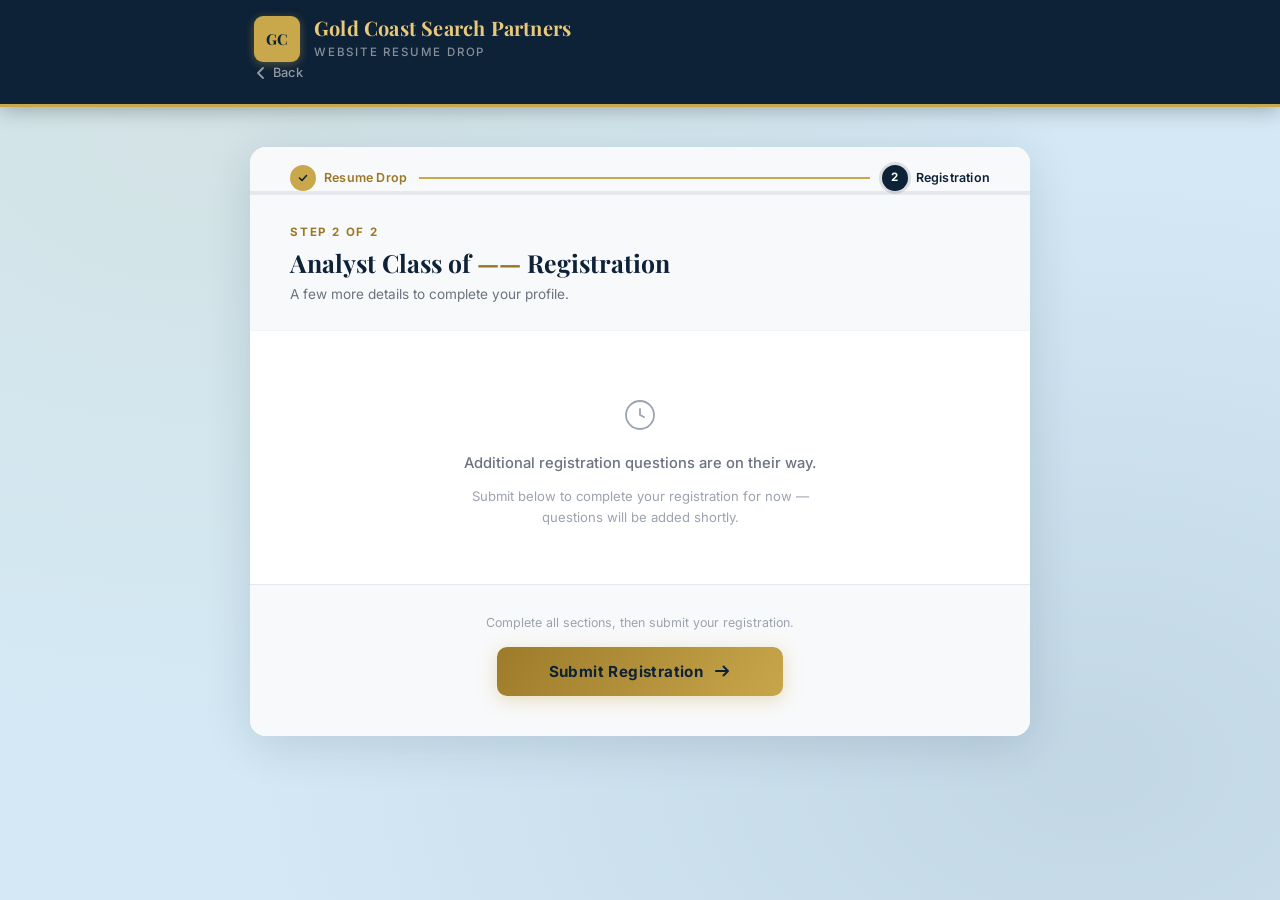
<file: registration.html>
<!DOCTYPE html>
<html lang="en">
<head>
    <meta charset="UTF-8">
    <meta name="viewport" content="width=device-width, initial-scale=1.0">
    <title>Analyst Registration — Gold Coast Search Partners</title>
    <link rel="preconnect" href="https://fonts.googleapis.com">
    <link rel="preconnect" href="https://fonts.gstatic.com" crossorigin>
    <link href="https://fonts.googleapis.com/css2?family=Inter:wght@300;400;500;600;700&family=Playfair+Display:wght@600;700&display=swap" rel="stylesheet">
    <link rel="stylesheet" href="style.css">
    <link rel="stylesheet" href="registration.css">
</head>
<body>

<header class="site-header">
    <div class="header-inner">
        <div class="header-brand">
            <div class="brand-mark">GC</div>
            <div class="brand-text">
                <h1 class="company-name">Gold Coast Search Partners</h1>
                <span class="form-subtitle">Website Resume Drop</span>
            </div>
        </div>
        <a href="index.html" class="back-link">
            <svg width="14" height="14" viewBox="0 0 14 14" fill="none" aria-hidden="true">
                <path d="M9 2L4 7l5 5" stroke="currentColor" stroke-width="1.8" stroke-linecap="round" stroke-linejoin="round"/>
            </svg>
            Back
        </a>
    </div>
</header>

<main class="page-content">
    <div class="form-wrapper">

        <!-- Step indicator -->
        <div class="step-track">
            <div class="step done">
                <span class="step-dot">
                    <svg width="12" height="12" viewBox="0 0 12 12" fill="none" aria-hidden="true">
                        <path d="M2.5 6l2.5 2.5 4.5-5" stroke="currentColor" stroke-width="1.6" stroke-linecap="round" stroke-linejoin="round"/>
                    </svg>
                </span>
                <span class="step-label">Resume Drop</span>
            </div>
            <div class="step-connector"></div>
            <div class="step active">
                <span class="step-dot">2</span>
                <span class="step-label">Registration</span>
            </div>
        </div>

        <!-- Completion bar -->
        <div class="completion-bar">
            <div class="completion-fill" id="completion-fill"></div>
        </div>

        <!-- Form title block -->
        <div class="reg-title-block">
            <p class="reg-eyebrow">Step 2 of 2</p>
            <h2 class="reg-title">Analyst Class of <span id="class-year">——</span> Registration</h2>
            <p class="reg-subtitle">A few more details to complete your profile.</p>
        </div>

        <form id="reg-form" novalidate>

            <!-- Questions will be added here by section -->
            <!-- ── PLACEHOLDER: remove this block when real questions are added ── -->
            <section class="form-section coming-soon-section" id="section-placeholder">
                <div class="coming-soon-inner">
                    <div class="coming-soon-icon">
                        <svg width="32" height="32" viewBox="0 0 32 32" fill="none" aria-hidden="true">
                            <circle cx="16" cy="16" r="14" stroke="currentColor" stroke-width="1.8"/>
                            <path d="M16 10v6l4 2" stroke="currentColor" stroke-width="1.8" stroke-linecap="round" stroke-linejoin="round"/>
                        </svg>
                    </div>
                    <p class="coming-soon-text">Additional registration questions are on their way.</p>
                    <p class="coming-soon-sub">Submit below to complete your registration for now — questions will be added shortly.</p>
                </div>
            </section>
            <!-- ── END PLACEHOLDER ── -->

            <!-- SUBMIT -->
            <div class="form-footer">
                <p class="required-note">Complete all sections, then submit your registration.</p>
                <button type="submit" class="submit-btn" id="submit-btn">
                    <span>Submit Registration</span>
                    <svg width="18" height="18" viewBox="0 0 18 18" fill="none" aria-hidden="true">
                        <path d="M3 9h12M15 9l-4.5-4.5M15 9l-4.5 4.5" stroke="currentColor" stroke-width="2" stroke-linecap="round" stroke-linejoin="round"/>
                    </svg>
                </button>
            </div>

        </form>

        <!-- SUCCESS STATE -->
        <div class="success-state" id="success-state">
            <div class="success-icon">
                <svg width="64" height="64" viewBox="0 0 64 64" fill="none" aria-hidden="true">
                    <circle cx="32" cy="32" r="32" fill="rgba(201,168,76,0.12)"/>
                    <circle cx="32" cy="32" r="24" fill="rgba(201,168,76,0.08)"/>
                    <path d="M20 32l9 9 15-16" stroke="#C9A84C" stroke-width="3" stroke-linecap="round" stroke-linejoin="round"/>
                </svg>
            </div>
            <p class="success-eyebrow">All done</p>
            <h2>Registration Complete</h2>
            <p class="success-class">Analyst Class of <strong id="success-year">——</strong></p>
            <p>Your profile has been submitted. The Gold Coast Search Partners team will review your information and be in touch shortly.</p>
        </div>

    </div>
</main>

<script src="registration.js"></script>
</body>
</html>
</file>
<file: style.css>
/* ── RESET & BASE ── */
*, *::before, *::after { box-sizing: border-box; margin: 0; padding: 0; }

:root {
    --navy:        #0D2137;
    --navy-mid:    #1B4F72;
    --gold:        #C9A84C;
    --gold-light:  #E8C97A;
    --gold-dark:   #9A7828;
    --bg-blue:     #D4E9F5;
    --white:       #FFFFFF;
    --gray-50:     #F8F9FA;
    --gray-100:    #F1F3F5;
    --gray-200:    #E5E8EC;
    --gray-400:    #9CA3AF;
    --gray-600:    #6B7280;
    --gray-800:    #1F2937;
    --error:       #DC2626;
    --radius:      10px;
    --transition:  0.17s ease;
}

html { font-size: 16px; scroll-behavior: smooth; }

body {
    font-family: 'Inter', system-ui, -apple-system, sans-serif;
    background-color: var(--bg-blue);
    background-image:
        radial-gradient(ellipse at 15% 15%, rgba(201,168,76,0.09) 0%, transparent 55%),
        radial-gradient(ellipse at 85% 85%, rgba(13,33,55,0.09) 0%, transparent 55%);
    min-height: 100vh;
    color: var(--gray-800);
    line-height: 1.6;
}


/* ── HEADER ── */
.site-header {
    background: var(--navy);
    border-bottom: 3px solid var(--gold);
    position: sticky;
    top: 0;
    z-index: 100;
    box-shadow: 0 3px 20px rgba(0,0,0,0.28);
}

.header-inner {
    max-width: 820px;
    margin: 0 auto;
    padding: 16px 24px;
}

.header-brand {
    display: flex;
    align-items: center;
    gap: 14px;
}

.brand-mark {
    width: 46px;
    height: 46px;
    border-radius: 9px;
    background: var(--gold);
    color: var(--navy);
    font-family: 'Playfair Display', Georgia, serif;
    font-size: 15px;
    font-weight: 700;
    display: flex;
    align-items: center;
    justify-content: center;
    letter-spacing: 0.5px;
    flex-shrink: 0;
    box-shadow: 0 2px 10px rgba(201,168,76,0.4);
}

.brand-text {
    display: flex;
    flex-direction: column;
    gap: 3px;
}

.company-name {
    font-family: 'Playfair Display', Georgia, serif;
    font-size: 1.25rem;
    font-weight: 700;
    color: var(--gold-light);
    line-height: 1.2;
    letter-spacing: 0.2px;
}

.form-subtitle {
    font-size: 0.72rem;
    font-weight: 500;
    letter-spacing: 1.8px;
    text-transform: uppercase;
    color: rgba(255,255,255,0.5);
}


/* ── PAGE LAYOUT ── */
.page-content {
    padding: 40px 20px 90px;
}

.form-wrapper {
    max-width: 780px;
    margin: 0 auto;
    background: var(--white);
    border-radius: 16px;
    box-shadow: 0 8px 48px rgba(13,33,55,0.14);
    overflow: hidden;
}


/* ── COMPLETION BAR ── */
.completion-bar {
    height: 4px;
    background: var(--gray-200);
}

.completion-fill {
    height: 100%;
    width: 0%;
    background: linear-gradient(to right, var(--gold-dark), var(--gold), var(--gold-light));
    transition: width 0.5s cubic-bezier(0.34, 1.4, 0.64, 1);
}


/* ── FORM INTRO ── */
.form-intro {
    padding: 18px 40px 16px;
    border-bottom: 1px solid var(--gray-200);
    background: var(--gray-50);
}

.form-intro p {
    font-size: 0.82rem;
    color: var(--gray-600);
}


/* ── FORM SECTIONS ── */
.form-section {
    padding: 36px 40px;
    border-bottom: 1px solid var(--gray-100);
    transition: background var(--transition);
}

.form-section:last-of-type {
    border-bottom: none;
}

.form-section.has-error {
    background: rgba(220,38,38,0.02);
}

.section-label {
    display: flex;
    align-items: center;
    gap: 14px;
    margin-bottom: 22px;
}

.section-num {
    font-size: 0.7rem;
    font-weight: 700;
    letter-spacing: 1.5px;
    color: var(--gold-dark);
    background: rgba(201,168,76,0.1);
    border: 1px solid rgba(201,168,76,0.28);
    border-radius: 5px;
    padding: 3px 8px;
    flex-shrink: 0;
    line-height: 1.5;
}

.section-title {
    font-family: 'Playfair Display', Georgia, serif;
    font-size: 1.2rem;
    font-weight: 600;
    color: var(--navy);
}

.section-question {
    font-size: 0.88rem;
    color: var(--gray-600);
    margin-top: -10px;
    margin-bottom: 20px;
}

.section-question em {
    color: var(--gray-400);
    font-style: italic;
}


/* ── FIELDS GRID ── */
.fields-grid {
    display: grid;
    gap: 18px 22px;
}

.fields-grid.two-col {
    grid-template-columns: 1fr 1fr;
}

.field-wrap {
    display: flex;
    flex-direction: column;
    gap: 6px;
}

.field-wrap label {
    font-size: 0.8rem;
    font-weight: 600;
    color: var(--gray-800);
    letter-spacing: 0.2px;
}

.field-wrap input[type="text"],
.field-wrap input[type="email"],
.field-wrap input[type="tel"],
.field-wrap input[type="number"] {
    height: 44px;
    padding: 0 14px;
    border: 1.5px solid var(--gray-200);
    border-radius: 8px;
    font-size: 0.9rem;
    font-family: inherit;
    color: var(--gray-800);
    background: var(--white);
    outline: none;
    transition: border-color var(--transition), box-shadow var(--transition);
    width: 100%;
    -moz-appearance: textfield;
}

.field-wrap input:focus {
    border-color: var(--gold);
    box-shadow: 0 0 0 3px rgba(201,168,76,0.15);
}

.field-wrap input.has-error {
    border-color: var(--error);
    box-shadow: 0 0 0 3px rgba(220,38,38,0.10);
}

.field-wrap input.is-valid {
    border-color: #16A34A;
}

.field-wrap input::-webkit-inner-spin-button,
.field-wrap input::-webkit-outer-spin-button {
    opacity: 0.4;
}


/* ── SELECT / DROPDOWN (shared) ── */
.select-wrap {
    position: relative;
}

.select-wrap select {
    appearance: none;
    -webkit-appearance: none;
    width: 100%;
    height: 44px;
    padding: 0 40px 0 14px;
    border: 1.5px solid var(--gray-200);
    border-radius: 8px;
    font-size: 0.9rem;
    font-family: inherit;
    color: var(--gray-800);
    background: var(--white);
    cursor: pointer;
    outline: none;
    transition: border-color var(--transition), box-shadow var(--transition);
}

.select-wrap select:focus {
    border-color: var(--gold);
    box-shadow: 0 0 0 3px rgba(201,168,76,0.15);
}

.select-wrap select.has-error {
    border-color: var(--error);
    box-shadow: 0 0 0 3px rgba(220,38,38,0.10);
}

.select-wrap select option[value=""] { color: var(--gray-400); }
.select-wrap select option:not([value=""]) { color: var(--gray-800); }

.select-arrow {
    position: absolute;
    right: 13px;
    top: 50%;
    transform: translateY(-50%);
    pointer-events: none;
    color: var(--gray-400);
}


/* ── CHECKBOX GRID ── */
.checkbox-grid {
    display: grid;
    gap: 10px 16px;
}

.checkbox-grid.two-col   { grid-template-columns: 1fr 1fr; }
.checkbox-grid.three-col { grid-template-columns: 1fr 1fr 1fr; }

.cb-item {
    display: flex;
    align-items: center;
    gap: 10px;
    padding: 11px 14px;
    border-radius: 8px;
    border: 1.5px solid var(--gray-200);
    cursor: pointer;
    user-select: none;
    transition: border-color var(--transition), background var(--transition);
}

.cb-item:hover {
    border-color: var(--gold);
    background: rgba(201,168,76,0.04);
}

.cb-item input[type="checkbox"] {
    display: none;
}

.cb-box {
    width: 17px;
    height: 17px;
    border-radius: 4px;
    border: 2px solid var(--gray-400);
    flex-shrink: 0;
    display: flex;
    align-items: center;
    justify-content: center;
    transition: all var(--transition);
    position: relative;
}

.cb-item input:checked ~ .cb-box {
    background: var(--gold);
    border-color: var(--gold);
}

.cb-item input:checked ~ .cb-box::after {
    content: '';
    display: block;
    width: 4px;
    height: 8px;
    border-right: 2px solid var(--navy);
    border-bottom: 2px solid var(--navy);
    transform: rotate(45deg) translate(-1px, -2px);
}

.cb-item:has(input:checked) {
    border-color: var(--gold);
    background: rgba(201,168,76,0.06);
}

.cb-text {
    font-size: 0.86rem;
    color: var(--gray-600);
    line-height: 1.3;
    transition: color var(--transition);
}

.cb-item input:checked ~ .cb-text {
    color: var(--navy);
    font-weight: 500;
}


/* ── "LET ME TYPE" CUSTOM INPUT ── */
.custom-type-wrap {
    display: none;
    margin-top: 14px;
    flex-direction: column;
    gap: 5px;
}

.custom-type-wrap.visible {
    display: flex;
}

.custom-type-wrap input {
    height: 44px;
    padding: 0 14px;
    border: 1.5px solid var(--gold);
    border-radius: 8px;
    font-size: 0.9rem;
    font-family: inherit;
    color: var(--gray-800);
    background: rgba(201,168,76,0.03);
    outline: none;
    transition: box-shadow var(--transition);
}

.custom-type-wrap input:focus {
    box-shadow: 0 0 0 3px rgba(201,168,76,0.18);
}

.custom-type-wrap input.has-error {
    border-color: var(--error);
    box-shadow: 0 0 0 3px rgba(220,38,38,0.10);
}


/* ── ERROR MESSAGES ── */
.err-msg {
    font-size: 0.77rem;
    color: var(--error);
    min-height: 15px;
    display: block;
    line-height: 1.4;
}

.section-err {
    margin-top: 12px;
}


/* ── UPLOAD ZONE ── */
.upload-zone {
    border: 2px dashed var(--gray-200);
    border-radius: 12px;
    padding: 44px 24px;
    text-align: center;
    cursor: pointer;
    transition: border-color var(--transition), background var(--transition);
    position: relative;
}

.upload-zone:hover,
.upload-zone.drag-over {
    border-color: var(--gold);
    background: rgba(201,168,76,0.04);
}

.upload-zone input[type="file"] {
    display: none;
}

.upload-icon {
    color: var(--gold);
    margin-bottom: 14px;
    opacity: 0.85;
}

.upload-primary {
    font-size: 0.92rem;
    font-weight: 500;
    color: var(--gray-800);
    margin-bottom: 4px;
}

.upload-or {
    font-size: 0.8rem;
    color: var(--gray-400);
    margin-bottom: 12px;
}

.choose-file-btn {
    display: inline-flex;
    align-items: center;
    padding: 9px 22px;
    background: var(--white);
    border: 1.5px solid var(--gold);
    color: var(--gold-dark);
    font-size: 0.84rem;
    font-weight: 600;
    font-family: inherit;
    border-radius: 7px;
    cursor: pointer;
    transition: all var(--transition);
    letter-spacing: 0.2px;
}

.choose-file-btn:hover {
    background: var(--gold);
    color: var(--navy);
}

.upload-hint {
    font-size: 0.75rem;
    color: var(--gray-400);
    margin-top: 10px;
}

.file-chosen {
    display: none;
    margin-top: 16px;
    padding: 10px 16px;
    background: rgba(201,168,76,0.08);
    border: 1px solid rgba(201,168,76,0.25);
    border-radius: 8px;
    font-size: 0.85rem;
    font-weight: 500;
    color: var(--navy-mid);
    align-items: center;
    justify-content: center;
    gap: 8px;
    max-width: 380px;
    margin-left: auto;
    margin-right: auto;
    overflow-wrap: break-word;
}

.file-chosen.visible {
    display: flex;
}

.file-chosen::before {
    content: '📎';
    flex-shrink: 0;
}

.file-chosen.needs-reselect {
    background: rgba(234,179,8,0.08);
    border-color: rgba(234,179,8,0.35);
    color: #92400E;
}

.file-chosen.needs-reselect::before {
    content: '⚠️';
}


/* ── FORM FOOTER ── */
.form-footer {
    padding: 28px 40px 40px;
    display: flex;
    flex-direction: column;
    align-items: center;
    gap: 14px;
    background: var(--gray-50);
    border-top: 1px solid var(--gray-200);
}

.required-note {
    font-size: 0.78rem;
    color: var(--gray-400);
}

.submit-btn {
    display: inline-flex;
    align-items: center;
    gap: 10px;
    padding: 15px 52px;
    background: linear-gradient(125deg, var(--gold-dark) 0%, var(--gold) 50%, var(--gold-light) 100%);
    background-size: 220% 220%;
    background-position: 0% 50%;
    color: var(--navy);
    font-size: 0.95rem;
    font-weight: 700;
    font-family: inherit;
    letter-spacing: 0.4px;
    border: none;
    border-radius: 10px;
    cursor: pointer;
    transition: background-position 0.4s ease, transform 0.18s ease, box-shadow 0.18s ease;
    box-shadow: 0 4px 18px rgba(201,168,76,0.35);
}

.submit-btn:hover {
    background-position: 100% 50%;
    transform: translateY(-2px);
    box-shadow: 0 8px 28px rgba(201,168,76,0.45);
}

.submit-btn:active {
    transform: translateY(0);
}


/* ── SUCCESS STATE ── */
.success-state {
    display: none;
    flex-direction: column;
    align-items: center;
    text-align: center;
    padding: 80px 40px;
    gap: 14px;
}

.success-state.visible {
    display: flex;
}

.success-icon {
    margin-bottom: 8px;
}

.success-state h2 {
    font-family: 'Playfair Display', Georgia, serif;
    font-size: 1.75rem;
    color: var(--navy);
}

.success-state p {
    font-size: 0.95rem;
    color: var(--gray-600);
    max-width: 420px;
    line-height: 1.75;
}


/* ── RESPONSIVE ── */
@media (max-width: 620px) {
    .form-section  { padding: 26px 20px; }
    .form-intro    { padding: 14px 20px; }
    .form-footer   { padding: 24px 20px 34px; }
    .fields-grid.two-col    { grid-template-columns: 1fr; }
    .checkbox-grid.two-col  { grid-template-columns: 1fr; }
    .checkbox-grid.three-col{ grid-template-columns: 1fr 1fr; }
    .company-name  { font-size: 1.05rem; }
    .submit-btn    { padding: 14px 36px; }
    .page-content  { padding: 24px 12px 60px; }
}

@media (max-width: 380px) {
    .checkbox-grid.three-col { grid-template-columns: 1fr; }
}
</file>
<file: registration.css>
/* registration.css — styles specific to registration.html (shared style.css still applies) */

/* ── HEADER BACK LINK ── */
.header-inner {
    justify-content: space-between;
}

.back-link {
    display: inline-flex;
    align-items: center;
    gap: 5px;
    font-size: 0.8rem;
    font-weight: 500;
    color: rgba(255,255,255,0.55);
    text-decoration: none;
    letter-spacing: 0.2px;
    transition: color 0.17s ease;
    flex-shrink: 0;
}

.back-link:hover {
    color: var(--gold-light);
}


/* ── STEP TRACKER ── */
.step-track {
    display: flex;
    align-items: center;
    gap: 0;
    padding: 18px 40px 0;
    background: var(--gray-50);
}

.step {
    display: flex;
    align-items: center;
    gap: 8px;
}

.step-dot {
    width: 26px;
    height: 26px;
    border-radius: 50%;
    display: flex;
    align-items: center;
    justify-content: center;
    font-size: 0.72rem;
    font-weight: 700;
    flex-shrink: 0;
    transition: all 0.2s ease;
}

.step.done .step-dot {
    background: var(--gold);
    color: var(--navy);
}

.step.active .step-dot {
    background: var(--navy);
    color: var(--white);
    box-shadow: 0 0 0 3px rgba(13,33,55,0.12);
}

.step.pending .step-dot {
    background: var(--gray-200);
    color: var(--gray-400);
}

.step-label {
    font-size: 0.78rem;
    font-weight: 600;
    letter-spacing: 0.2px;
}

.step.done   .step-label { color: var(--gold-dark); }
.step.active .step-label { color: var(--navy); }
.step.pending .step-label { color: var(--gray-400); }

.step-connector {
    flex: 1;
    height: 2px;
    background: var(--gray-200);
    margin: 0 12px;
    position: relative;
}

.step-connector::after {
    content: '';
    position: absolute;
    inset: 0;
    background: var(--gold);
    transform-origin: left;
    /* Both steps visible so connector is fully gold */
    transform: scaleX(1);
}


/* ── REGISTRATION TITLE BLOCK ── */
.reg-title-block {
    padding: 28px 40px 24px;
    border-bottom: 1px solid var(--gray-100);
    background: var(--gray-50);
}

.reg-eyebrow {
    font-size: 0.72rem;
    font-weight: 700;
    letter-spacing: 1.8px;
    text-transform: uppercase;
    color: var(--gold-dark);
    margin-bottom: 6px;
}

.reg-title {
    font-family: 'Playfair Display', Georgia, serif;
    font-size: 1.55rem;
    font-weight: 700;
    color: var(--navy);
    line-height: 1.25;
    margin-bottom: 6px;
}

.reg-title span {
    color: var(--gold-dark);
}

.reg-subtitle {
    font-size: 0.85rem;
    color: var(--gray-600);
}


/* ── COMING SOON PLACEHOLDER ── */
.coming-soon-section {
    border-bottom: none;
}

.coming-soon-inner {
    display: flex;
    flex-direction: column;
    align-items: center;
    text-align: center;
    padding: 32px 20px 20px;
    gap: 10px;
}

.coming-soon-icon {
    color: var(--gray-400);
    margin-bottom: 4px;
}

.coming-soon-text {
    font-size: 0.92rem;
    font-weight: 500;
    color: var(--gray-600);
}

.coming-soon-sub {
    font-size: 0.82rem;
    color: var(--gray-400);
    max-width: 380px;
    line-height: 1.6;
}


/* ── SUCCESS STATE (overrides base slightly) ── */
.success-state {
    gap: 10px;
}

.success-eyebrow {
    font-size: 0.72rem;
    font-weight: 700;
    letter-spacing: 1.8px;
    text-transform: uppercase;
    color: var(--gold-dark);
}

.success-class {
    font-size: 1rem;
    color: var(--navy-mid);
    font-weight: 500;
    margin-top: -2px;
}

.success-class strong {
    color: var(--navy);
}


/* ── RESPONSIVE ── */
@media (max-width: 620px) {
    .step-track       { padding: 14px 20px 0; }
    .reg-title-block  { padding: 20px 20px 18px; }
    .reg-title        { font-size: 1.3rem; }
    .header-inner     { gap: 12px; }
    .back-link span   { display: none; }
}
</file>
<file: registration-2026.css>
/* registration-2026.css — styles for the 2026 analyst registration form */

/* ── PAGE PIPS (dot indicator) ── */
.page-indicator {
    display: flex;
    align-items: center;
    gap: 6px;
    margin: 10px 0 4px;
}

.page-pip {
    width: 8px;
    height: 8px;
    border-radius: 50%;
    background: var(--gray-200);
    transition: all 0.3s ease;
}

.page-pip.active {
    background: var(--gold);
    width: 22px;
    border-radius: 4px;
}


/* ── FORM PAGES (show/hide) ── */
.form-page {
    display: none;
}

.form-page.active {
    display: block;
    animation: pageFadeIn 0.3s ease forwards;
}

@keyframes pageFadeIn {
    from { opacity: 0; transform: translateY(8px); }
    to   { opacity: 1; transform: translateY(0);   }
}


/* ── SELECT / DROPDOWN ── */
.select-wrap {
    position: relative;
}

.select-wrap.narrow {
    max-width: 240px;
}

.select-wrap select {
    appearance: none;
    -webkit-appearance: none;
    width: 100%;
    height: 44px;
    padding: 0 40px 0 14px;
    border: 1.5px solid var(--gray-200);
    border-radius: 8px;
    font-size: 0.9rem;
    font-family: inherit;
    color: var(--gray-800);
    background: var(--white);
    cursor: pointer;
    outline: none;
    transition: border-color var(--transition), box-shadow var(--transition);
}

.select-wrap select:focus {
    border-color: var(--gold);
    box-shadow: 0 0 0 3px rgba(201,168,76,0.15);
}

.select-wrap select.has-error {
    border-color: var(--error);
    box-shadow: 0 0 0 3px rgba(220,38,38,0.10);
}

.select-wrap select:invalid,
.select-wrap select option[value=""] {
    color: var(--gray-400);
}

.select-wrap select option:not([value=""]) {
    color: var(--gray-800);
}

.select-arrow {
    position: absolute;
    right: 13px;
    top: 50%;
    transform: translateY(-50%);
    pointer-events: none;
    color: var(--gray-400);
}


/* ── DATE INPUT ── */
input[type="date"] {
    height: 44px;
    padding: 0 14px;
    border: 1.5px solid var(--gray-200);
    border-radius: 8px;
    font-size: 0.9rem;
    font-family: inherit;
    color: var(--gray-800);
    background: var(--white);
    outline: none;
    width: 100%;
    cursor: pointer;
    transition: border-color var(--transition), box-shadow var(--transition);
}

input[type="date"]:focus {
    border-color: var(--gold);
    box-shadow: 0 0 0 3px rgba(201,168,76,0.15);
}

input[type="date"].has-error {
    border-color: var(--error);
    box-shadow: 0 0 0 3px rgba(220,38,38,0.10);
}

input[type="date"]::-webkit-calendar-picker-indicator {
    opacity: 0.5;
    cursor: pointer;
    transition: opacity 0.15s ease;
}

input[type="date"]::-webkit-calendar-picker-indicator:hover {
    opacity: 1;
}


/* ── FIELD HINT ── */
.field-hint {
    display: block;
    font-size: 0.74rem;
    color: var(--gray-400);
    margin-top: -2px;
    line-height: 1.5;
}


/* ── REQUIRED / OPTIONAL INDICATORS ── */
.required-mark {
    color: var(--error);
    margin-left: 3px;
    font-weight: 700;
}

.required-legend {
    font-size: 0.78rem;
    color: var(--gray-400);
    margin-top: 6px;
}


/* ── QUESTION BLOCK ── */
.question-block {
    margin-bottom: 32px;
}

.question-block:last-child {
    margin-bottom: 0;
}

.question-text {
    display: block;
    font-size: 0.92rem;
    font-weight: 500;
    color: var(--gray-800);
    margin-bottom: 14px;
    line-height: 1.55;
}

.question-text em {
    font-style: italic;
    font-weight: 400;
    color: var(--gray-600);
}

/* Bare text input placed directly under a question-text label (e.g., GPA) */
.question-block > input[type="text"] {
    height: 44px;
    padding: 0 14px;
    border: 1.5px solid var(--gray-200);
    border-radius: 8px;
    font-size: 0.9rem;
    font-family: inherit;
    color: var(--gray-800);
    background: var(--white);
    outline: none;
    width: 100%;
    max-width: 320px;
    transition: border-color var(--transition), box-shadow var(--transition);
}

.question-block > input[type="text"]:focus {
    border-color: var(--gold);
    box-shadow: 0 0 0 3px rgba(201,168,76,0.15);
}

.question-block > input[type="text"].has-error {
    border-color: var(--error);
    box-shadow: 0 0 0 3px rgba(220,38,38,0.10);
}

/* Bare textarea placed directly under a question-text label (e.g., buyside details) */
.question-block > textarea {
    padding: 12px 14px;
    border: 1.5px solid var(--gray-200);
    border-radius: 8px;
    font-size: 0.9rem;
    font-family: inherit;
    color: var(--gray-800);
    background: var(--white);
    outline: none;
    width: 100%;
    max-width: 560px;
    resize: vertical;
    transition: border-color var(--transition), box-shadow var(--transition);
}

.question-block > textarea:focus {
    border-color: var(--gold);
    box-shadow: 0 0 0 3px rgba(201,168,76,0.15);
}

.question-block > textarea.has-error {
    border-color: var(--error);
    box-shadow: 0 0 0 3px rgba(220,38,38,0.10);
}


/* ── RADIO GROUP ── */
.radio-group {
    display: grid;
    grid-template-columns: repeat(auto-fill, minmax(140px, 1fr));
    gap: 10px 14px;
}

.radio-group.stacked {
    grid-template-columns: 1fr;
}

.radio-item {
    display: flex;
    align-items: flex-start;
    gap: 10px;
    padding: 12px 14px;
    border-radius: 8px;
    border: 1.5px solid var(--gray-200);
    cursor: pointer;
    user-select: none;
    transition: border-color var(--transition), background var(--transition);
}

.radio-item:hover {
    border-color: var(--gold);
    background: rgba(201,168,76,0.04);
}

.radio-item input[type="radio"] {
    display: none;
}

.radio-dot {
    width: 17px;
    height: 17px;
    border-radius: 50%;
    border: 2px solid var(--gray-400);
    flex-shrink: 0;
    display: flex;
    align-items: center;
    justify-content: center;
    margin-top: 1px;
    transition: all var(--transition);
}

.radio-item input:checked ~ .radio-dot {
    border-color: var(--gold);
    border-width: 5px;
    background: var(--white);
    box-shadow: 0 0 0 1px var(--gold);
}

.radio-item:has(input:checked) {
    border-color: var(--gold);
    background: rgba(201,168,76,0.06);
}

.radio-text {
    font-size: 0.88rem;
    color: var(--gray-600);
    line-height: 1.4;
    transition: color var(--transition);
}

.radio-item input:checked ~ .radio-text {
    color: var(--navy);
    font-weight: 500;
}

.radio-item.wide {
    grid-column: 1 / -1;
}


/* ── CONDITIONAL REVEAL ── */
.reveal-wrap {
    display: none;
    margin-top: 12px;
    flex-direction: column;
    gap: 5px;
}

.reveal-label {
    font-size: 0.78rem;
    font-weight: 600;
    color: var(--gray-600);
}

.reveal-wrap.visible {
    display: flex;
    animation: pageFadeIn 0.22s ease forwards;
}

.reveal-wrap input {
    height: 44px;
    padding: 0 14px;
    border: 1.5px solid var(--gold);
    border-radius: 8px;
    font-size: 0.9rem;
    font-family: inherit;
    color: var(--gray-800);
    background: rgba(201,168,76,0.03);
    outline: none;
    transition: box-shadow var(--transition);
}

.reveal-wrap input:focus {
    box-shadow: 0 0 0 3px rgba(201,168,76,0.18);
}

.reveal-wrap input.has-error {
    border-color: var(--error);
    box-shadow: 0 0 0 3px rgba(220,38,38,0.10);
}


/* ── FOOTER ACTIONS (back + submit row) ── */
.footer-actions {
    display: flex;
    align-items: center;
    gap: 14px;
}

.back-page-btn {
    display: inline-flex;
    align-items: center;
    gap: 6px;
    padding: 13px 22px;
    background: var(--white);
    border: 1.5px solid var(--gray-200);
    color: var(--gray-600);
    font-size: 0.88rem;
    font-weight: 600;
    font-family: inherit;
    border-radius: 10px;
    cursor: pointer;
    transition: all var(--transition);
}

.back-page-btn:hover {
    border-color: var(--navy);
    color: var(--navy);
}


/* ── SUCCESS STATE: CLIENT LIST ── */
.success-state.client-success {
    padding: 48px 40px 60px;
    align-items: stretch;
    text-align: left;
    max-width: 760px;
    margin: 0 auto;
}

.success-state.client-success .success-icon,
.success-state.client-success .success-eyebrow,
.success-state.client-success h2,
.success-state.client-success .success-class {
    text-align: center;
}

.success-state.client-success h2 {
    font-size: 1.5rem;
    max-width: none;
}

.client-list {
    margin-top: 20px;
}

.client-list h3 {
    font-family: 'Playfair Display', Georgia, serif;
    font-size: 1.1rem;
    color: var(--navy);
    border-bottom: 2px solid var(--gold);
    padding-bottom: 8px;
    margin: 28px 0 14px;
}

.client-list h3:first-child {
    margin-top: 0;
}

.client-list ol {
    margin: 0;
    padding-left: 22px;
    display: flex;
    flex-direction: column;
    gap: 12px;
}

.client-list li {
    font-size: 0.86rem;
    color: var(--gray-600);
    line-height: 1.6;
    max-width: none;
}

.client-list li strong {
    color: var(--navy);
}


/* ── DUPLICATE WARNING MODAL ── */
.dup-modal-overlay {
    display: none;
    position: fixed;
    inset: 0;
    background: rgba(13,33,55,0.55);
    align-items: center;
    justify-content: center;
    z-index: 1000;
    padding: 20px;
}

.dup-modal-overlay.visible {
    display: flex;
}

.dup-modal {
    background: var(--white);
    border-radius: 16px;
    padding: 36px 32px;
    max-width: 420px;
    width: 100%;
    text-align: center;
    box-shadow: 0 24px 60px rgba(13,33,55,0.35);
}

.dup-modal h3 {
    font-family: 'Playfair Display', Georgia, serif;
    font-size: 1.3rem;
    color: var(--navy);
    margin: 12px 0 10px;
}

.dup-modal p {
    font-size: 0.9rem;
    color: var(--gray-600);
    line-height: 1.65;
    margin-bottom: 24px;
}

.dup-modal-actions {
    display: flex;
    flex-direction: column;
    gap: 10px;
}

.dup-modal-actions .back-page-btn,
.dup-modal-actions .submit-btn {
    width: 100%;
    justify-content: center;
}


/* ── RESPONSIVE ── */
@media (max-width: 620px) {
    .radio-group { grid-template-columns: 1fr; }
    .footer-actions { flex-direction: column-reverse; width: 100%; }
    .back-page-btn  { width: 100%; justify-content: center; }
    .submit-btn     { width: 100%; justify-content: center; }
    .success-state.client-success { padding: 32px 20px 40px; }
}
</file>
